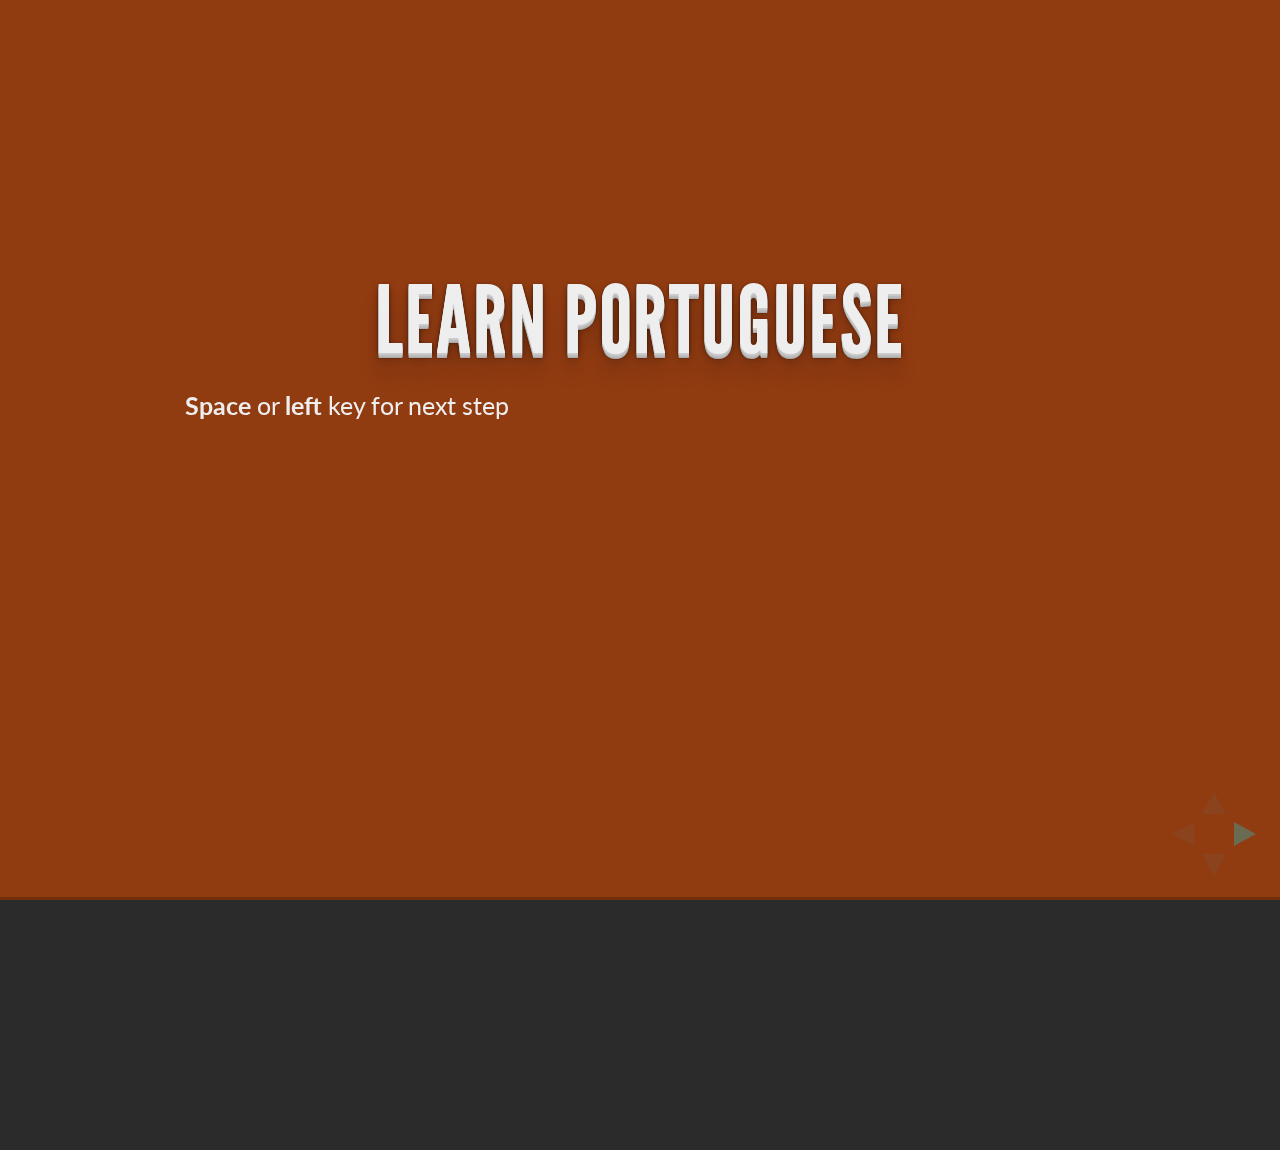
<file: index.html>
<!doctype html>
<html lang="en">

	<head>
		<meta charset="utf-8">

		<title>Learn Portuguese</title>

		<meta name="description" content="Learn Portuguese">
		<meta name="author" content="Gambhiro">

		<meta name="apple-mobile-web-app-capable" content="yes" />
		<meta name="apple-mobile-web-app-status-bar-style" content="black-translucent" />

		<meta name="viewport" content="width=device-width, initial-scale=1.0, maximum-scale=1.0, user-scalable=no">

		<link rel="stylesheet" href="css/reveal.min.css">
		<link rel="stylesheet" href="css/theme/default.css" id="theme">
		<link rel="stylesheet" href="css/app.css">

		<!-- For syntax highlighting -->
		<link rel="stylesheet" href="lib/css/zenburn.css">

		<!-- If the query includes 'print-pdf', include the PDF print sheet -->
		<script>
			if( window.location.search.match( /print-pdf/gi ) ) {
				var link = document.createElement( 'link' );
				link.rel = 'stylesheet';
				link.type = 'text/css';
				link.href = 'css/print/pdf.css';
				document.getElementsByTagName( 'head' )[0].appendChild( link );
			}
		</script>

		<!--[if lt IE 9]>
		<script src="lib/js/html5shiv.js"></script>
		<![endif]-->
	</head>

	<body>

		<div class="reveal">

			<!-- Any section element inside of this container is displayed as a slide -->
			<div class="slides">
        
<section data-background="#913B11">

  <h1 id="learn-portuguese">Learn Portuguese</h1>

  <p><strong>Space</strong> or <strong>left</strong> key for next step</p>

  <ul>
    <li class="fragment">I want a coffee.</li>
    <li class="fragment">Quero um café.</li>
  </ul>

  <p class="fragment">These slides are a work-in-progress. Watch the <a href="https://github.com/profound-labs/learn-portuguese">repo</a> or the <a href="https://github.com/profound-labs/learn-portuguese/commits/gh-pages.atom">commits feed</a> for updates.</p>

</section>
<section>

  <section data-transition="default">

    <p>Press <strong>down</strong> for the cheat sheet.</p>

    <p>Press <strong>ESC</strong> to zoom out and jump between slides.</p>

  </section>
  <section data-transition="default" data-background="#007777">

    <table>
      <thead>
        <tr>
          <th> </th>
          <th> </th>
          <th>need</th>
          <th>want</th>
        </tr>
        <tr>
          <th> </th>
          <th> </th>
          <th>precis<em>ar</em></th>
          <th>quer<em>er</em></th>
        </tr>
        <tr>
          <th> </th>
          <th> </th>
          <th>(regular)</th>
          <th>(irregular)</th>
        </tr>
      </thead>
      <tbody>
        <tr>
          <td>I</td>
          <td>Eu</td>
          <td>precis<em>o</em></td>
          <td>quer<em>o</em></td>
        </tr>
        <tr>
          <td>You</td>
          <td>Tu</td>
          <td>presis<em>as</em></td>
          <td>quer<em>es</em></td>
        </tr>
        <tr>
          <td>He/She</td>
          <td>Ele/Ela</td>
          <td>precis<em>a</em></td>
          <td>quer</td>
        </tr>
        <tr>
          <td>We</td>
          <td>Nós</td>
          <td>precis<em>amos</em></td>
          <td>quer<em>emos</em></td>
        </tr>
        <tr>
          <td>You (pl.)</td>
          <td>Vós</td>
          <td>precis<em>am</em></td>
          <td>quer<em>em</em></td>
        </tr>
        <tr>
          <td>They</td>
          <td>Eles/Elas</td>
          <td>precis<em>am</em></td>
          <td>quer<em>em</em></td>
        </tr>
      </tbody>
    </table>

    <hr />

    <table>
      <tbody>
        <tr>
          <td>a coffee</td>
          <td>um café (m.)</td>
        </tr>
        <tr>
          <td>two coffees</td>
          <td>uns dois cafés (m.pl.)</td>
        </tr>
        <tr>
          <td>a spoon</td>
          <td>um colher (f.pl.)</td>
        </tr>
        <tr>
          <td>two spoons</td>
          <td>umas dois colheres (f.pl.)</td>
        </tr>
      </tbody>
    </table>

    <hr />

    <table>
      <tbody>
        <tr>
          <td>the coffee</td>
          <td>o café (m.)</td>
        </tr>
        <tr>
          <td>the coffees</td>
          <td>os cafés (m.pl.)</td>
        </tr>
        <tr>
          <td>the spoon</td>
          <td>a colher (f.)</td>
        </tr>
        <tr>
          <td>the spoons</td>
          <td>as colheres (f.pl.)</td>
        </tr>
      </tbody>
    </table>

  </section>

</section>
<section data-transition="zoom">

  <div class="sentences">

    <table>
      <tbody>
        <tr>
          <td>He wants a coffee.</td>
          <td>Quer um café.</td>
        </tr>
      </tbody>
    </table>

    <table class="fragment">
      <tbody>
        <tr>
          <td>He doesn’t want a coffee.</td>
          <td>Não quer um café.</td>
        </tr>
      </tbody>
    </table>

    <table class="fragment">
      <tbody>
        <tr>
          <td>Does he want a coffee?</td>
          <td>Quer um café?</td>
        </tr>
      </tbody>
    </table>

    <table class="fragment">
      <tbody>
        <tr>
          <td>Please</td>
          <td>Por favor</td>
        </tr>
        <tr>
          <td>Yes</td>
          <td>Sim</td>
        </tr>
        <tr>
          <td>No</td>
          <td>Não</td>
        </tr>
      </tbody>
    </table>

    <table class="fragment">
      <tbody>
        <tr>
          <td>coffee and ice cream</td>
          <td>café e sorvete</td>
        </tr>
        <tr>
          <td>because</td>
          <td>porque</td>
        </tr>
        <tr>
          <td>but</td>
          <td>mas</td>
        </tr>
        <tr>
          <td>for</td>
          <td>para</td>
        </tr>
      </tbody>
    </table>

    <table class="fragment">
      <tbody>
        <tr>
          <td>one</td>
          <td>um</td>
        </tr>
        <tr>
          <td>two</td>
          <td>dois</td>
        </tr>
        <tr>
          <td>three</td>
          <td>três</td>
        </tr>
      </tbody>
    </table>

  </div>

</section>
<section data-transition="zoom">

  <ul>
    <li>I want two coffes, please.</li>
    <li class="fragment">
      <p>Quero uns dois cafés, por favor.</p>
    </li>
    <li class="fragment">Do you need a spoon?</li>
    <li class="fragment">
      <p>Precisas um colher?</p>
    </li>
    <li class="fragment">Yes, I need a spoon.</li>
    <li class="fragment">
      <p>Sim, preciso um colher.</p>
    </li>
    <li class="fragment">Does she want the coffee?</li>
    <li class="fragment">
      <p>Ela quer o café?</p>
    </li>
    <li class="fragment">She doesn’t want, because she wants a cake and an ice cream.</li>
    <li class="fragment">
      <p>Não quer, porque quer um bolo e um gela.</p>
    </li>
    <li class="fragment">But we need three spoons for the ice cream and for the coffees.</li>
    <li class="fragment">Mas precisamos três colheres para o sorvete e para os cafés.</li>
  </ul>

</section>
<section data-transition="zoom" data-background="#008800">

  <h1 id="great">Great!</h1>

</section>

			</div>

		</div>

		<script src="lib/js/head.min.js"></script>
		<script src="js/reveal.min.js"></script>

		<script>

			// Full list of configuration options available here:
			// https://github.com/hakimel/reveal.js#configuration
			Reveal.initialize({
				controls: true,
				progress: true,
				history: true,
				center: true,

				theme: Reveal.getQueryHash().theme, // available themes are in /css/theme
				transition: Reveal.getQueryHash().transition || 'default', // default/cube/page/concave/zoom/linear/fade/none

				// Parallax scrolling
				// parallaxBackgroundImage: 'https://s3.amazonaws.com/hakim-static/reveal-js/reveal-parallax-1.jpg',
				// parallaxBackgroundSize: '2100px 900px',

				// Optional libraries used to extend on reveal.js
				dependencies: [
					{ src: 'lib/js/classList.js', condition: function() { return !document.body.classList; } },
					{ src: 'plugin/markdown/marked.js', condition: function() { return !!document.querySelector( '[data-markdown]' ); } },
					{ src: 'plugin/markdown/markdown.js', condition: function() { return !!document.querySelector( '[data-markdown]' ); } },
					{ src: 'plugin/highlight/highlight.js', async: true, callback: function() { hljs.initHighlightingOnLoad(); } },
					{ src: 'plugin/zoom-js/zoom.js', async: true, condition: function() { return !!document.body.classList; } },
					{ src: 'plugin/notes/notes.js', async: true, condition: function() { return !!document.body.classList; } }
				]
			});

		</script>

	</body>
</html>
</file>
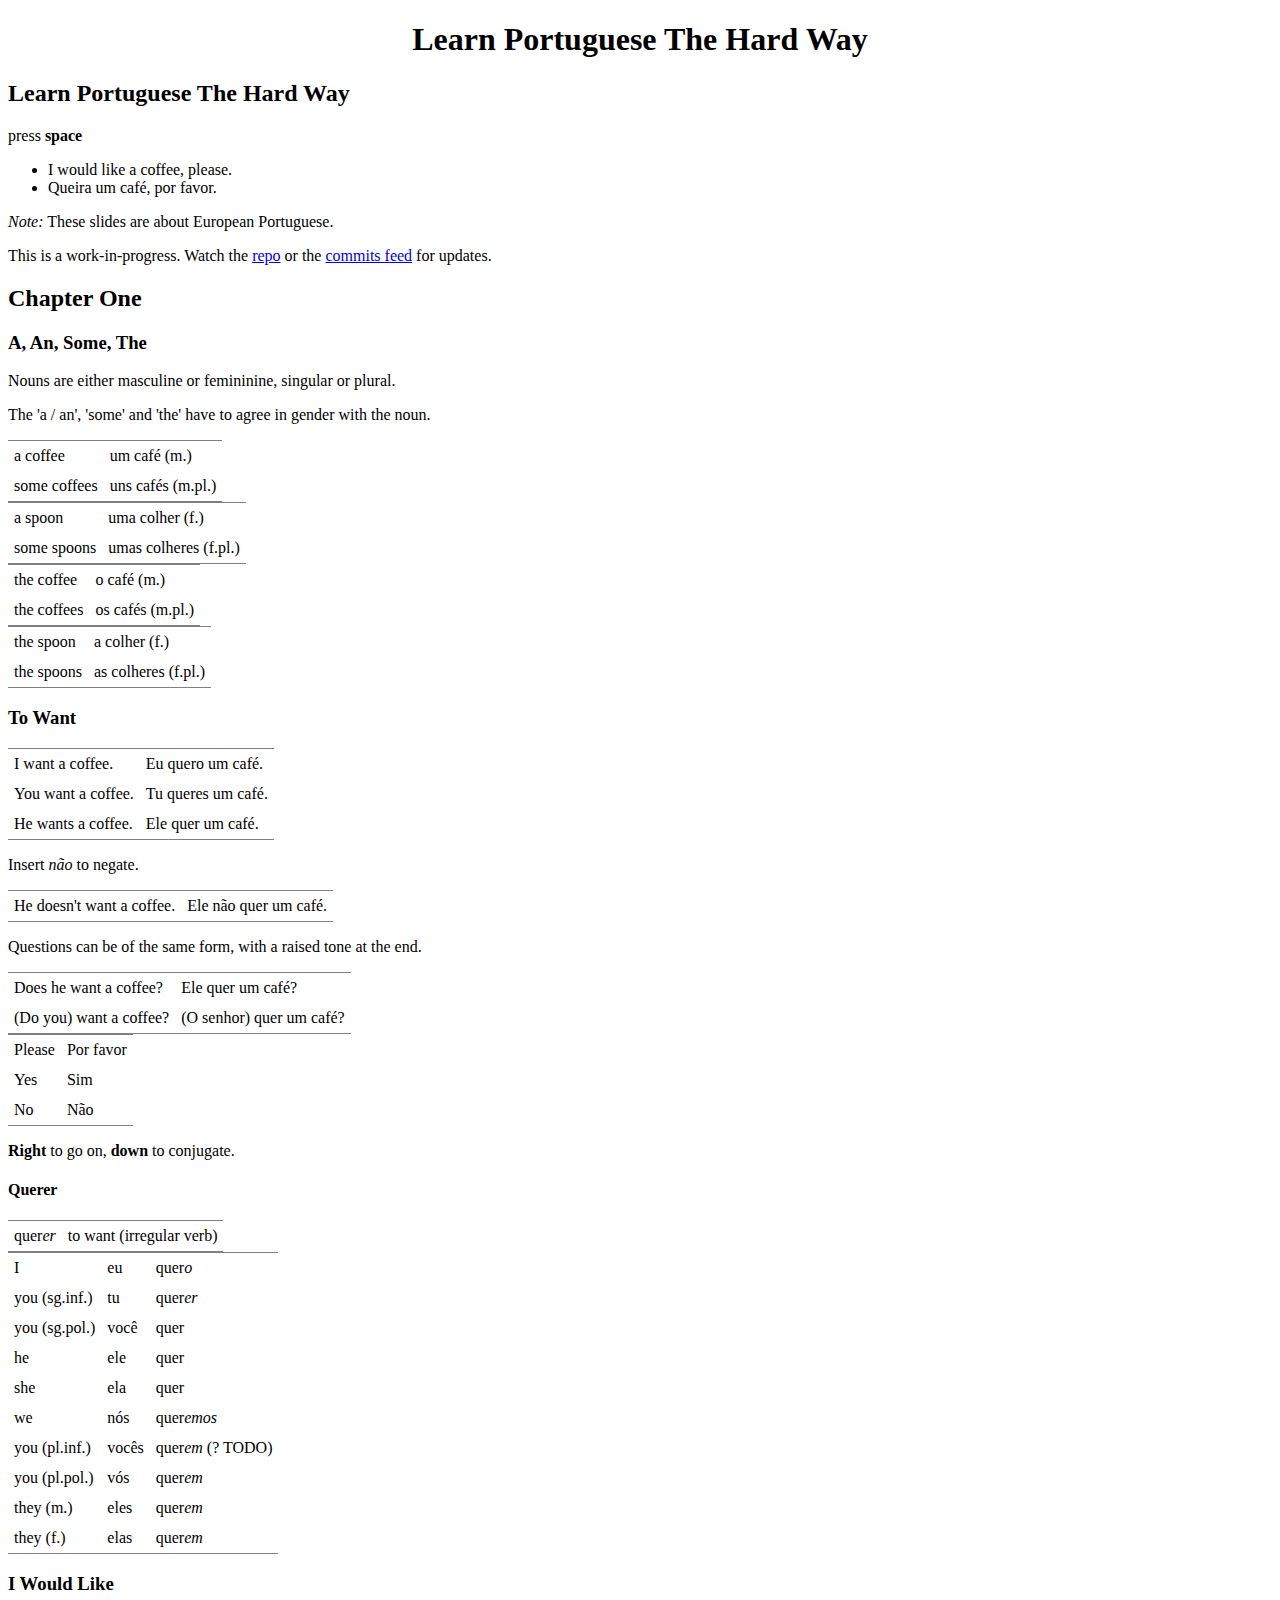
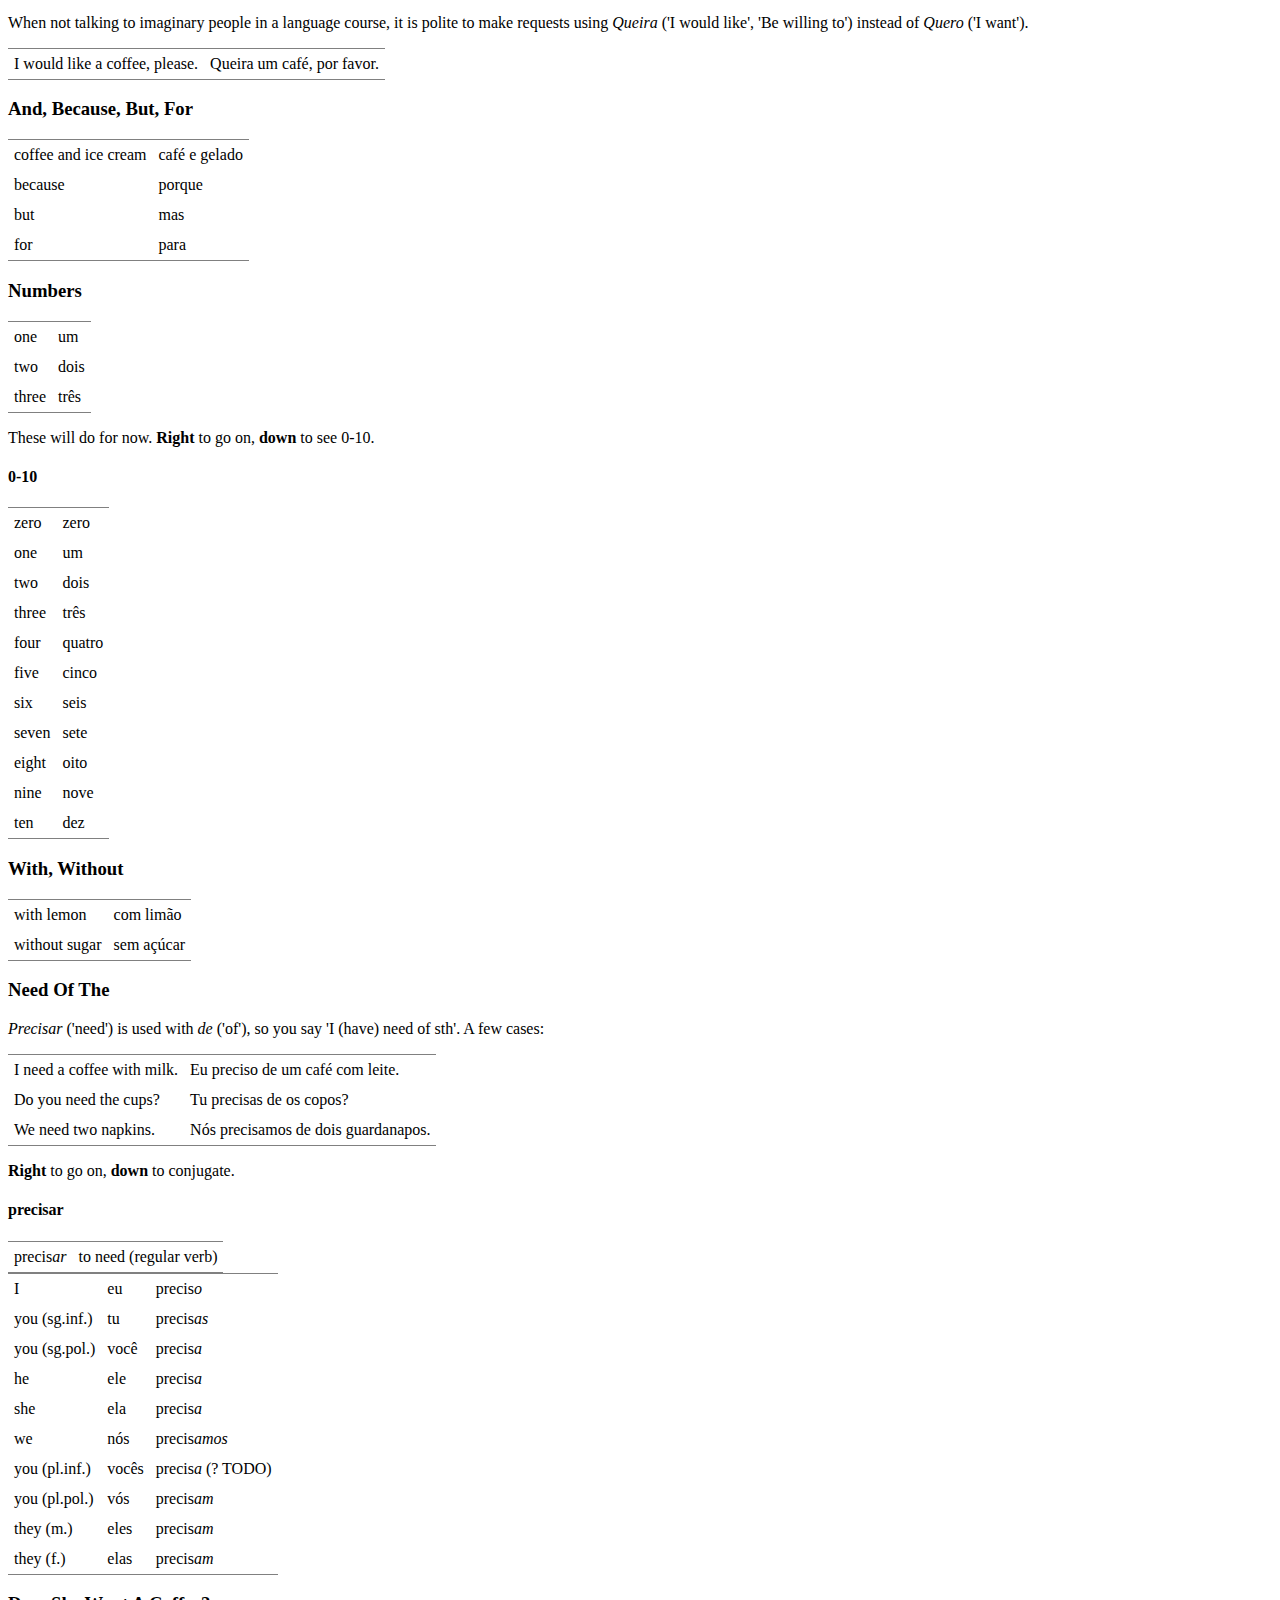
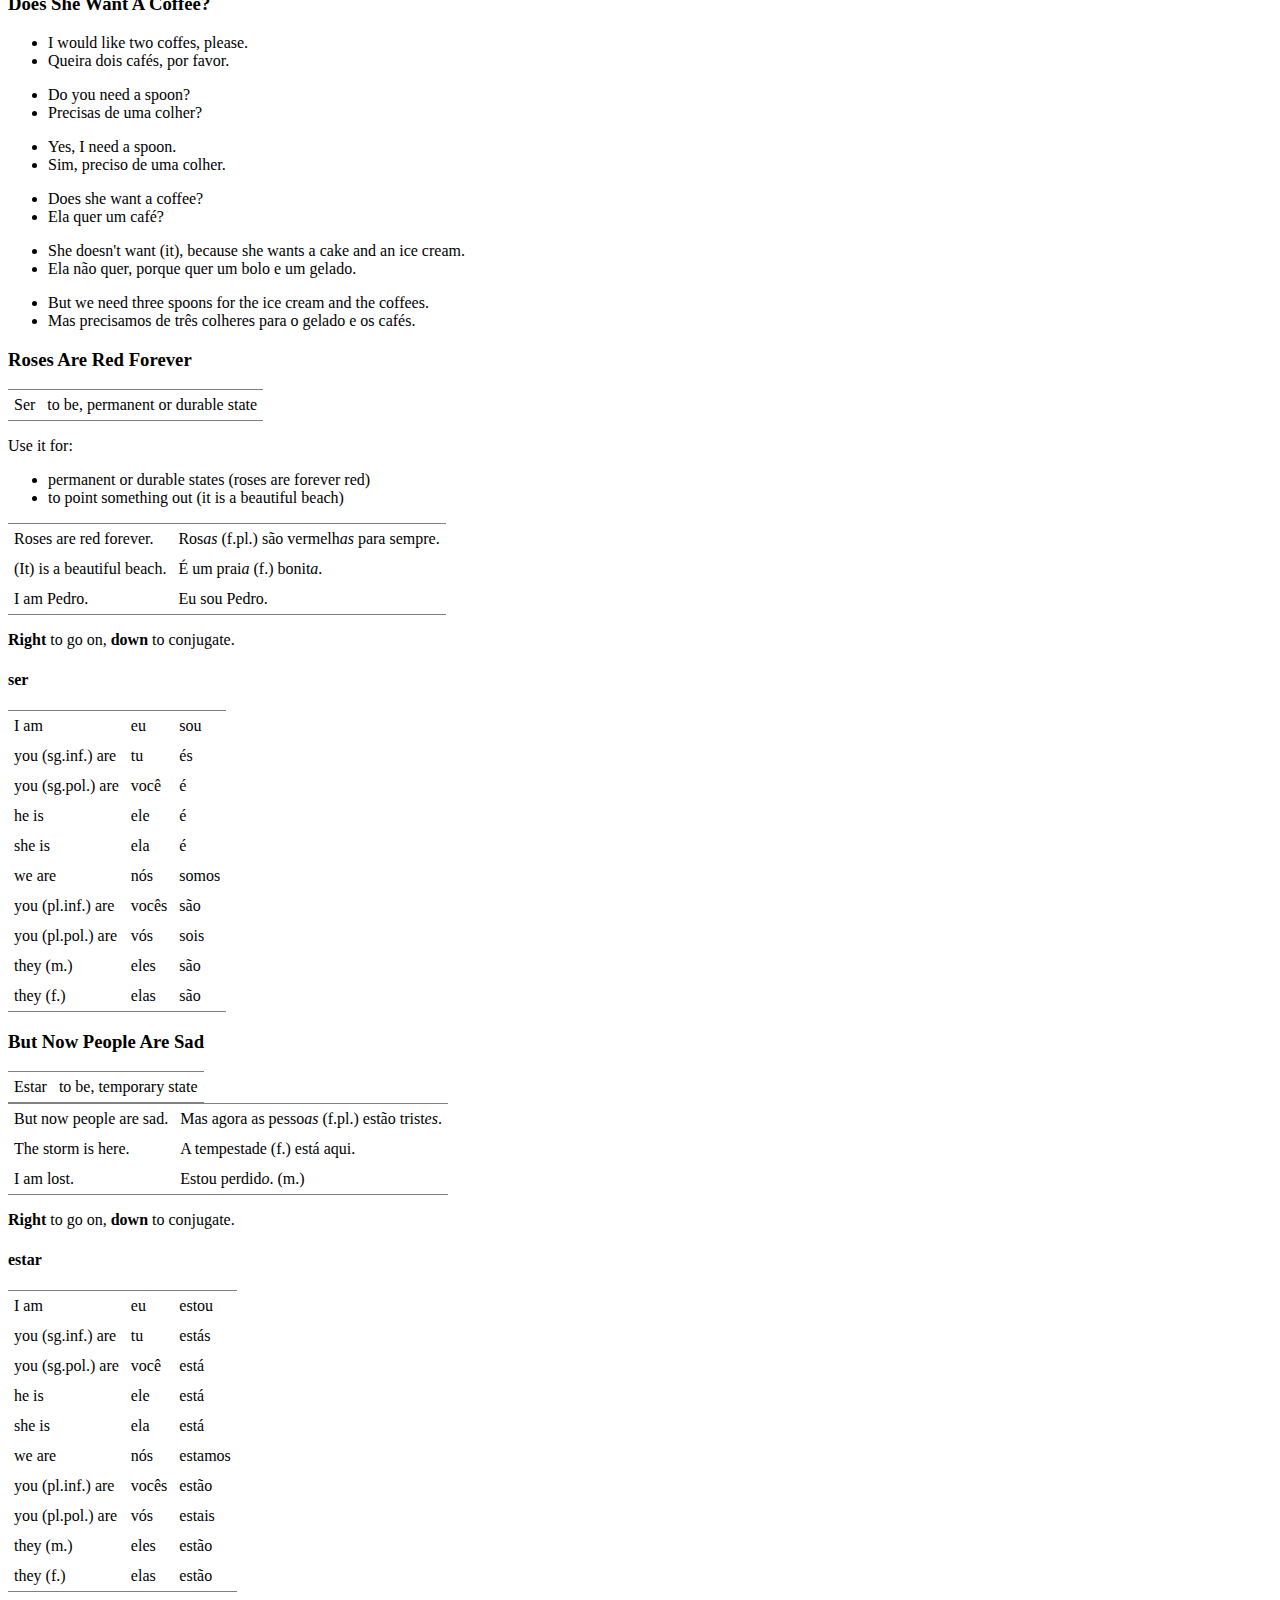
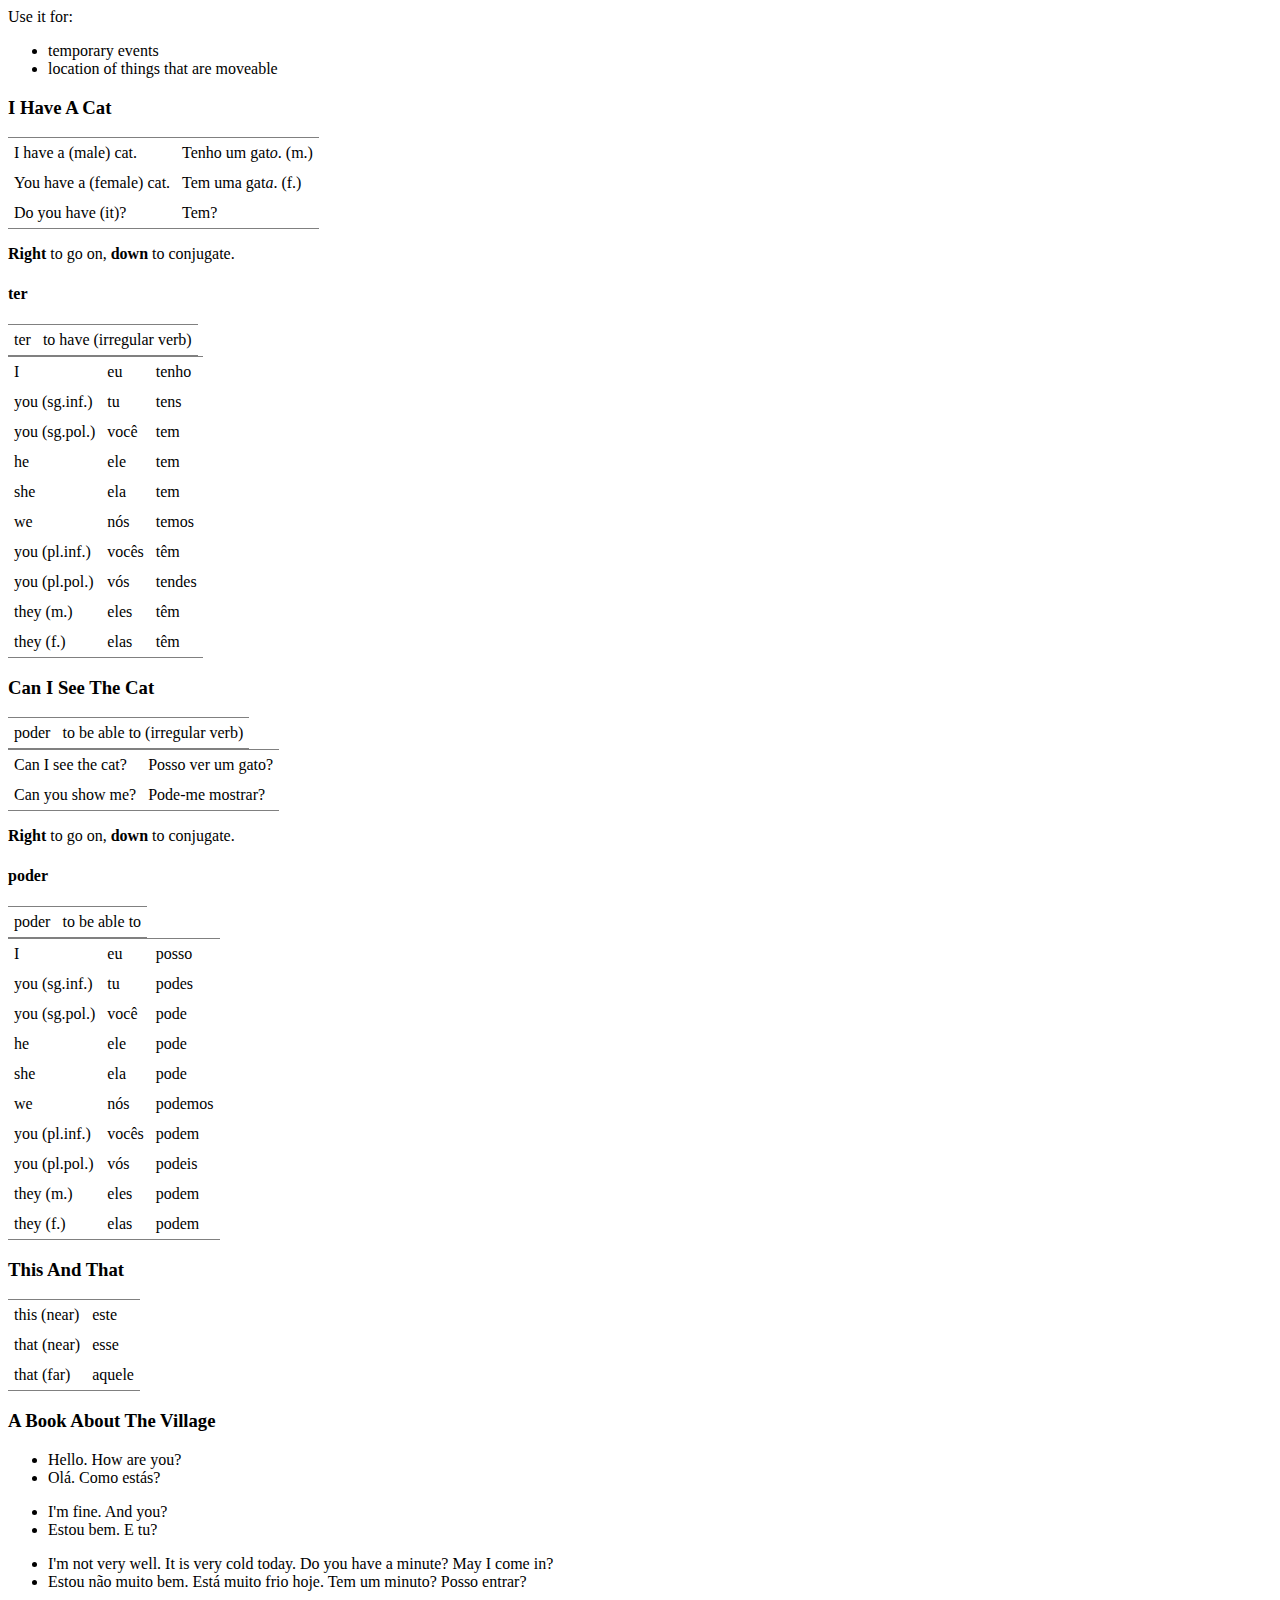
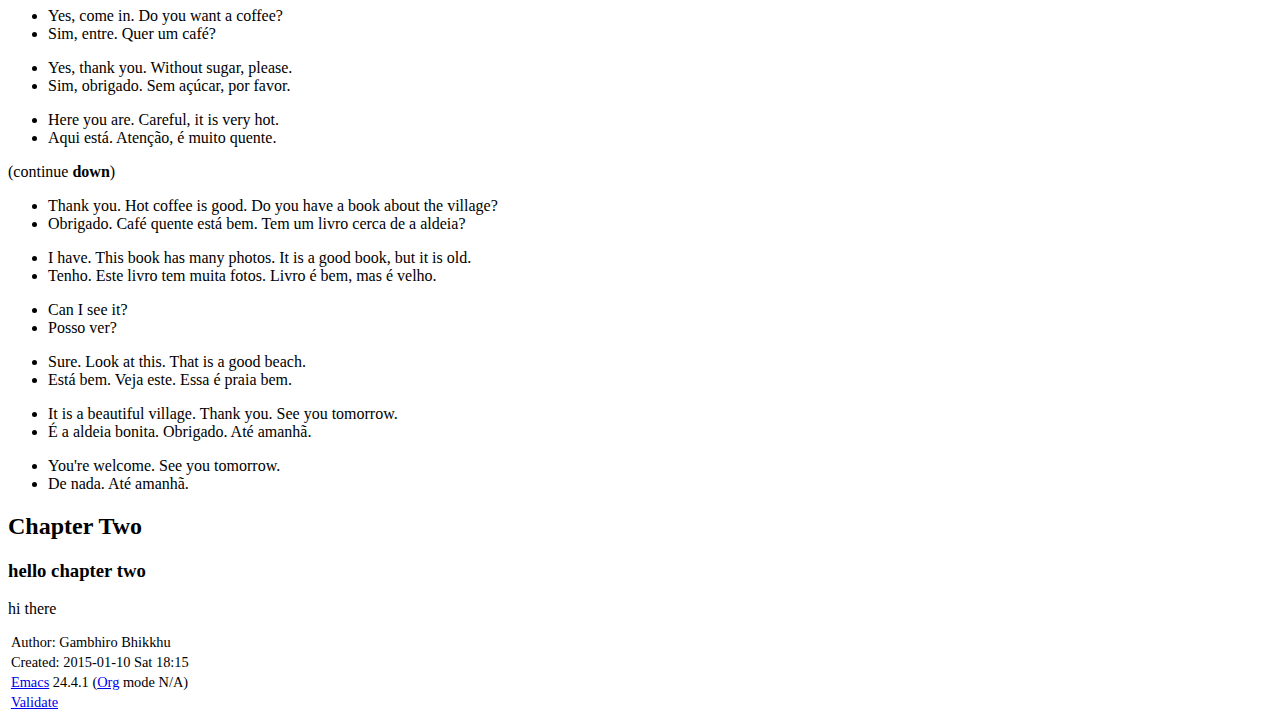
<file: lpthw-ref.html>
<?xml version="1.0" encoding="utf-8"?>
<!DOCTYPE html PUBLIC "-//W3C//DTD XHTML 1.0 Strict//EN"
"http://www.w3.org/TR/xhtml1/DTD/xhtml1-strict.dtd">
<html xmlns="http://www.w3.org/1999/xhtml" lang="en" xml:lang="en">
<head>
<title>Learn Portuguese The Hard Way</title>
<!-- 2015-01-10 Sat 18:15 -->
<meta  http-equiv="Content-Type" content="text/html;charset=utf-8" />
<meta  name="generator" content="Org-mode" />
<meta  name="author" content="Gambhiro Bhikkhu" />
<style type="text/css">
 <!--/*--><![CDATA[/*><!--*/
  .title  { text-align: center; }
  .todo   { font-family: monospace; color: red; }
  .done   { color: green; }
  .tag    { background-color: #eee; font-family: monospace;
            padding: 2px; font-size: 80%; font-weight: normal; }
  .timestamp { color: #bebebe; }
  .timestamp-kwd { color: #5f9ea0; }
  .right  { margin-left: auto; margin-right: 0px;  text-align: right; }
  .left   { margin-left: 0px;  margin-right: auto; text-align: left; }
  .center { margin-left: auto; margin-right: auto; text-align: center; }
  .underline { text-decoration: underline; }
  #postamble p, #preamble p { font-size: 90%; margin: .2em; }
  p.verse { margin-left: 3%; }
  pre {
    border: 1px solid #ccc;
    box-shadow: 3px 3px 3px #eee;
    padding: 8pt;
    font-family: monospace;
    overflow: auto;
    margin: 1.2em;
  }
  pre.src {
    position: relative;
    overflow: visible;
    padding-top: 1.2em;
  }
  pre.src:before {
    display: none;
    position: absolute;
    background-color: white;
    top: -10px;
    right: 10px;
    padding: 3px;
    border: 1px solid black;
  }
  pre.src:hover:before { display: inline;}
  pre.src-sh:before    { content: 'sh'; }
  pre.src-bash:before  { content: 'sh'; }
  pre.src-emacs-lisp:before { content: 'Emacs Lisp'; }
  pre.src-R:before     { content: 'R'; }
  pre.src-perl:before  { content: 'Perl'; }
  pre.src-java:before  { content: 'Java'; }
  pre.src-sql:before   { content: 'SQL'; }

  table { border-collapse:collapse; }
  caption.t-above { caption-side: top; }
  caption.t-bottom { caption-side: bottom; }
  td, th { vertical-align:top;  }
  th.right  { text-align: center;  }
  th.left   { text-align: center;   }
  th.center { text-align: center; }
  td.right  { text-align: right;  }
  td.left   { text-align: left;   }
  td.center { text-align: center; }
  dt { font-weight: bold; }
  .footpara:nth-child(2) { display: inline; }
  .footpara { display: block; }
  .footdef  { margin-bottom: 1em; }
  .figure { padding: 1em; }
  .figure p { text-align: center; }
  .inlinetask {
    padding: 10px;
    border: 2px solid gray;
    margin: 10px;
    background: #ffffcc;
  }
  #org-div-home-and-up
   { text-align: right; font-size: 70%; white-space: nowrap; }
  textarea { overflow-x: auto; }
  .linenr { font-size: smaller }
  .code-highlighted { background-color: #ffff00; }
  .org-info-js_info-navigation { border-style: none; }
  #org-info-js_console-label
    { font-size: 10px; font-weight: bold; white-space: nowrap; }
  .org-info-js_search-highlight
    { background-color: #ffff00; color: #000000; font-weight: bold; }
  /*]]>*/-->
</style>
<script type="text/javascript">
/*
@licstart  The following is the entire license notice for the
JavaScript code in this tag.

Copyright (C) 2012-2013 Free Software Foundation, Inc.

The JavaScript code in this tag is free software: you can
redistribute it and/or modify it under the terms of the GNU
General Public License (GNU GPL) as published by the Free Software
Foundation, either version 3 of the License, or (at your option)
any later version.  The code is distributed WITHOUT ANY WARRANTY;
without even the implied warranty of MERCHANTABILITY or FITNESS
FOR A PARTICULAR PURPOSE.  See the GNU GPL for more details.

As additional permission under GNU GPL version 3 section 7, you
may distribute non-source (e.g., minimized or compacted) forms of
that code without the copy of the GNU GPL normally required by
section 4, provided you include this license notice and a URL
through which recipients can access the Corresponding Source.


@licend  The above is the entire license notice
for the JavaScript code in this tag.
*/
<!--/*--><![CDATA[/*><!--*/
 function CodeHighlightOn(elem, id)
 {
   var target = document.getElementById(id);
   if(null != target) {
     elem.cacheClassElem = elem.className;
     elem.cacheClassTarget = target.className;
     target.className = "code-highlighted";
     elem.className   = "code-highlighted";
   }
 }
 function CodeHighlightOff(elem, id)
 {
   var target = document.getElementById(id);
   if(elem.cacheClassElem)
     elem.className = elem.cacheClassElem;
   if(elem.cacheClassTarget)
     target.className = elem.cacheClassTarget;
 }
/*]]>*///-->
</script>
</head>
<body>
<div id="content">
<h1 class="title">Learn Portuguese The Hard Way</h1>

<div id="outline-container-unnumbered-1" class="outline-2">
<h2 id="unnumbered-1">Learn Portuguese The Hard Way</h2>
<div class="outline-text-2" id="text-unnumbered-1">
<p>
press <b>space</b>
</p>

<ul class="org-ul">
<li>I would like a coffee, please.</li>
<li>Queira um café, por favor.</li>
</ul>

<p>
<i>Note:</i> These slides are about European Portuguese.
</p>

<p>
This is a work-in-progress. Watch the <a href="https://github.com/profound-labs/learn-portuguese-the-hard-way">repo</a> or the <a href="https://github.com/profound-labs/learn-portuguese-the-hard-way/commits/gh-pages.atom">commits feed</a> for updates.
</p>
</div>
</div>
<div id="outline-container-unnumbered-3" class="outline-2">
<h2 id="unnumbered-3">Chapter One</h2>
<div class="outline-text-2" id="text-unnumbered-3">
</div><div id="outline-container-unnumbered-4" class="outline-3">
<h3 id="unnumbered-4">A, An, Some, The</h3>
<div class="outline-text-3" id="text-unnumbered-4">
<p>
Nouns are either masculine or femininine, singular or plural.
</p>

<p>
The 'a / an', 'some' and 'the' have to agree in gender with the noun.
</p>

<table border="2" cellspacing="0" cellpadding="6" rules="groups" frame="hsides">


<colgroup>
<col  class="left" />

<col  class="left" />
</colgroup>
<tbody>
<tr>
<td class="left">a coffee</td>
<td class="left">um café (m.)</td>
</tr>

<tr>
<td class="left">some coffees</td>
<td class="left">uns cafés (m.pl.)</td>
</tr>
</tbody>
</table>

<table border="2" cellspacing="0" cellpadding="6" rules="groups" frame="hsides">


<colgroup>
<col  class="left" />

<col  class="left" />
</colgroup>
<tbody>
<tr>
<td class="left">a spoon</td>
<td class="left">uma colher (f.)</td>
</tr>

<tr>
<td class="left">some spoons</td>
<td class="left">umas colheres (f.pl.)</td>
</tr>
</tbody>
</table>

<table border="2" cellspacing="0" cellpadding="6" rules="groups" frame="hsides">


<colgroup>
<col  class="left" />

<col  class="left" />
</colgroup>
<tbody>
<tr>
<td class="left">the coffee</td>
<td class="left">o café (m.)</td>
</tr>

<tr>
<td class="left">the coffees</td>
<td class="left">os cafés (m.pl.)</td>
</tr>
</tbody>
</table>

<table border="2" cellspacing="0" cellpadding="6" rules="groups" frame="hsides">


<colgroup>
<col  class="left" />

<col  class="left" />
</colgroup>
<tbody>
<tr>
<td class="left">the spoon</td>
<td class="left">a colher (f.)</td>
</tr>

<tr>
<td class="left">the spoons</td>
<td class="left">as colheres (f.pl.)</td>
</tr>
</tbody>
</table>
</div>
</div>

<div id="outline-container-unnumbered-5" class="outline-3">
<h3 id="unnumbered-5">To Want</h3>
<div class="outline-text-3" id="text-unnumbered-5">
<table border="2" cellspacing="0" cellpadding="6" rules="groups" frame="hsides">


<colgroup>
<col  class="left" />

<col  class="left" />
</colgroup>
<tbody>
<tr>
<td class="left">I want a coffee.</td>
<td class="left">Eu quero um café.</td>
</tr>

<tr>
<td class="left">You want a coffee.</td>
<td class="left">Tu queres um café.</td>
</tr>

<tr>
<td class="left">He wants a coffee.</td>
<td class="left">Ele quer um café.</td>
</tr>
</tbody>
</table>

<p>
Insert <i>não</i> to negate.
</p>

<table border="2" cellspacing="0" cellpadding="6" rules="groups" frame="hsides">


<colgroup>
<col  class="left" />

<col  class="left" />
</colgroup>
<tbody>
<tr>
<td class="left">He doesn't want a coffee.</td>
<td class="left">Ele não quer um café.</td>
</tr>
</tbody>
</table>

<p>
Questions can be of the same form, with a raised tone at the end.
</p>

<table border="2" cellspacing="0" cellpadding="6" rules="groups" frame="hsides">


<colgroup>
<col  class="left" />

<col  class="left" />
</colgroup>
<tbody>
<tr>
<td class="left">Does he want a coffee?</td>
<td class="left">Ele quer um café?</td>
</tr>

<tr>
<td class="left">(Do you) want a coffee?</td>
<td class="left">(O senhor) quer um café?</td>
</tr>
</tbody>
</table>

<table border="2" cellspacing="0" cellpadding="6" rules="groups" frame="hsides">


<colgroup>
<col  class="left" />

<col  class="left" />
</colgroup>
<tbody>
<tr>
<td class="left">Please</td>
<td class="left">Por favor</td>
</tr>

<tr>
<td class="left">Yes</td>
<td class="left">Sim</td>
</tr>

<tr>
<td class="left">No</td>
<td class="left">Não</td>
</tr>
</tbody>
</table>

<p>
<b>Right</b> to go on, <b>down</b> to conjugate.
</p>
</div>

<div id="outline-container-unnumbered-6" class="outline-4">
<h4 id="unnumbered-6">Querer</h4>
<div class="outline-text-4" id="text-unnumbered-6">
<table border="2" cellspacing="0" cellpadding="6" rules="groups" frame="hsides">


<colgroup>
<col  class="left" />

<col  class="left" />
</colgroup>
<tbody>
<tr>
<td class="left">quer<i>er</i></td>
<td class="left">to want (irregular verb)</td>
</tr>
</tbody>
</table>

<table border="2" cellspacing="0" cellpadding="6" rules="groups" frame="hsides">


<colgroup>
<col  class="left" />

<col  class="left" />

<col  class="left" />
</colgroup>
<tbody>
<tr>
<td class="left">I</td>
<td class="left">eu</td>
<td class="left">quer<i>o</i></td>
</tr>

<tr>
<td class="left">you (sg.inf.)</td>
<td class="left">tu</td>
<td class="left">quer<i>er</i></td>
</tr>

<tr>
<td class="left">you (sg.pol.)</td>
<td class="left">você</td>
<td class="left">quer</td>
</tr>

<tr>
<td class="left">he</td>
<td class="left">ele</td>
<td class="left">quer</td>
</tr>

<tr>
<td class="left">she</td>
<td class="left">ela</td>
<td class="left">quer</td>
</tr>

<tr>
<td class="left">we</td>
<td class="left">nós</td>
<td class="left">quer<i>emos</i></td>
</tr>

<tr>
<td class="left">you (pl.inf.)</td>
<td class="left">vocês</td>
<td class="left">quer<i>em</i> (? TODO)</td>
</tr>

<tr>
<td class="left">you (pl.pol.)</td>
<td class="left">vós</td>
<td class="left">quer<i>em</i></td>
</tr>

<tr>
<td class="left">they (m.)</td>
<td class="left">eles</td>
<td class="left">quer<i>em</i></td>
</tr>

<tr>
<td class="left">they (f.)</td>
<td class="left">elas</td>
<td class="left">quer<i>em</i></td>
</tr>
</tbody>
</table>
</div>
</div>
</div>

<div id="outline-container-unnumbered-7" class="outline-3">
<h3 id="unnumbered-7">I Would Like</h3>
<div class="outline-text-3" id="text-unnumbered-7">
<p>
When not talking to imaginary people in a language course, it is
polite to make requests using <i>Queira</i> ('I would like', 'Be willing
to') instead of <i>Quero</i> ('I want').
</p>

<table border="2" cellspacing="0" cellpadding="6" rules="groups" frame="hsides">


<colgroup>
<col  class="left" />

<col  class="left" />
</colgroup>
<tbody>
<tr>
<td class="left">I would like a coffee, please.</td>
<td class="left">Queira um café, por favor.</td>
</tr>
</tbody>
</table>
</div>
</div>

<div id="outline-container-unnumbered-8" class="outline-3">
<h3 id="unnumbered-8">And, Because, But, For</h3>
<div class="outline-text-3" id="text-unnumbered-8">
<table border="2" cellspacing="0" cellpadding="6" rules="groups" frame="hsides">


<colgroup>
<col  class="left" />

<col  class="left" />
</colgroup>
<tbody>
<tr>
<td class="left">coffee and ice cream</td>
<td class="left">café e gelado</td>
</tr>

<tr>
<td class="left">because</td>
<td class="left">porque</td>
</tr>

<tr>
<td class="left">but</td>
<td class="left">mas</td>
</tr>

<tr>
<td class="left">for</td>
<td class="left">para</td>
</tr>
</tbody>
</table>
</div>
</div>

<div id="outline-container-unnumbered-9" class="outline-3">
<h3 id="unnumbered-9">Numbers</h3>
<div class="outline-text-3" id="text-unnumbered-9">
<table border="2" cellspacing="0" cellpadding="6" rules="groups" frame="hsides">


<colgroup>
<col  class="left" />

<col  class="left" />
</colgroup>
<tbody>
<tr>
<td class="left">one</td>
<td class="left">um</td>
</tr>

<tr>
<td class="left">two</td>
<td class="left">dois</td>
</tr>

<tr>
<td class="left">three</td>
<td class="left">três</td>
</tr>
</tbody>
</table>

<p>
These will do for now. <b>Right</b> to go on, <b>down</b> to see 0-10.
</p>
</div>

<div id="outline-container-unnumbered-10" class="outline-4">
<h4 id="unnumbered-10">0-10</h4>
<div class="outline-text-4" id="text-unnumbered-10">
<table border="2" cellspacing="0" cellpadding="6" rules="groups" frame="hsides">


<colgroup>
<col  class="left" />

<col  class="left" />
</colgroup>
<tbody>
<tr>
<td class="left">zero</td>
<td class="left">zero</td>
</tr>

<tr>
<td class="left">one</td>
<td class="left">um</td>
</tr>

<tr>
<td class="left">two</td>
<td class="left">dois</td>
</tr>

<tr>
<td class="left">three</td>
<td class="left">três</td>
</tr>

<tr>
<td class="left">four</td>
<td class="left">quatro</td>
</tr>

<tr>
<td class="left">five</td>
<td class="left">cinco</td>
</tr>

<tr>
<td class="left">six</td>
<td class="left">seis</td>
</tr>

<tr>
<td class="left">seven</td>
<td class="left">sete</td>
</tr>

<tr>
<td class="left">eight</td>
<td class="left">oito</td>
</tr>

<tr>
<td class="left">nine</td>
<td class="left">nove</td>
</tr>

<tr>
<td class="left">ten</td>
<td class="left">dez</td>
</tr>
</tbody>
</table>
</div>
</div>
</div>

<div id="outline-container-unnumbered-11" class="outline-3">
<h3 id="unnumbered-11">With, Without</h3>
<div class="outline-text-3" id="text-unnumbered-11">
<table border="2" cellspacing="0" cellpadding="6" rules="groups" frame="hsides">


<colgroup>
<col  class="left" />

<col  class="left" />
</colgroup>
<tbody>
<tr>
<td class="left">with lemon</td>
<td class="left">com limão</td>
</tr>

<tr>
<td class="left">without sugar</td>
<td class="left">sem açúcar</td>
</tr>
</tbody>
</table>
</div>
</div>

<div id="outline-container-unnumbered-12" class="outline-3">
<h3 id="unnumbered-12">Need Of The</h3>
<div class="outline-text-3" id="text-unnumbered-12">
<p>
<i>Precisar</i> ('need') is used with <i>de</i> ('of'), so you say 'I (have)
need of sth'. A few cases:
</p>

<table border="2" cellspacing="0" cellpadding="6" rules="groups" frame="hsides">


<colgroup>
<col  class="left" />

<col  class="left" />
</colgroup>
<tbody>
<tr>
<td class="left">I need a coffee with milk.</td>
<td class="left">Eu preciso de um café com leite.</td>
</tr>

<tr>
<td class="left">Do you need the cups?</td>
<td class="left">Tu precisas de os copos?</td>
</tr>

<tr>
<td class="left">We need two napkins.</td>
<td class="left">Nós precisamos de dois guardanapos.</td>
</tr>
</tbody>
</table>

<p>
<b>Right</b> to go on, <b>down</b> to conjugate.
</p>
</div>

<div id="outline-container-unnumbered-13" class="outline-4">
<h4 id="unnumbered-13">precisar</h4>
<div class="outline-text-4" id="text-unnumbered-13">
<table border="2" cellspacing="0" cellpadding="6" rules="groups" frame="hsides">


<colgroup>
<col  class="left" />

<col  class="left" />
</colgroup>
<tbody>
<tr>
<td class="left">precis<i>ar</i></td>
<td class="left">to need (regular verb)</td>
</tr>
</tbody>
</table>

<table border="2" cellspacing="0" cellpadding="6" rules="groups" frame="hsides">


<colgroup>
<col  class="left" />

<col  class="left" />

<col  class="left" />
</colgroup>
<tbody>
<tr>
<td class="left">I</td>
<td class="left">eu</td>
<td class="left">precis<i>o</i></td>
</tr>

<tr>
<td class="left">you (sg.inf.)</td>
<td class="left">tu</td>
<td class="left">precis<i>as</i></td>
</tr>

<tr>
<td class="left">you (sg.pol.)</td>
<td class="left">você</td>
<td class="left">precis<i>a</i></td>
</tr>

<tr>
<td class="left">he</td>
<td class="left">ele</td>
<td class="left">precis<i>a</i></td>
</tr>

<tr>
<td class="left">she</td>
<td class="left">ela</td>
<td class="left">precis<i>a</i></td>
</tr>

<tr>
<td class="left">we</td>
<td class="left">nós</td>
<td class="left">precis<i>amos</i></td>
</tr>

<tr>
<td class="left">you (pl.inf.)</td>
<td class="left">vocês</td>
<td class="left">precis<i>a</i> (? TODO)</td>
</tr>

<tr>
<td class="left">you (pl.pol.)</td>
<td class="left">vós</td>
<td class="left">precis<i>am</i></td>
</tr>

<tr>
<td class="left">they (m.)</td>
<td class="left">eles</td>
<td class="left">precis<i>am</i></td>
</tr>

<tr>
<td class="left">they (f.)</td>
<td class="left">elas</td>
<td class="left">precis<i>am</i></td>
</tr>
</tbody>
</table>
</div>
</div>
</div>

<div id="outline-container-unnumbered-14" class="outline-3">
<h3 id="unnumbered-14">Does She Want A Coffee?</h3>
<div class="outline-text-3" id="text-unnumbered-14">
<ul class="org-ul">
<li>I would like two coffes, please.</li>
<li>Queira dois cafés, por favor.</li>
</ul>

<ul class="org-ul">
<li>Do you need a spoon?</li>
<li>Precisas de uma colher?</li>
</ul>

<ul class="org-ul">
<li>Yes, I need a spoon.</li>
<li>Sim, preciso de uma colher.</li>
</ul>

<ul class="org-ul">
<li>Does she want a coffee?</li>
<li>Ela quer um café?</li>
</ul>

<ul class="org-ul">
<li>She doesn't want (it), because she wants a cake and an ice cream.</li>
<li>Ela não quer, porque quer um bolo e um gelado.</li>
</ul>

<ul class="org-ul">
<li>But we need three spoons for the ice cream and the coffees.</li>
<li>Mas precisamos de três colheres para o gelado e os cafés.</li>
</ul>
</div>
</div>

<div id="outline-container-unnumbered-15" class="outline-3">
<h3 id="unnumbered-15">Roses Are Red Forever</h3>
<div class="outline-text-3" id="text-unnumbered-15">
<table border="2" cellspacing="0" cellpadding="6" rules="groups" frame="hsides">


<colgroup>
<col  class="left" />

<col  class="left" />
</colgroup>
<tbody>
<tr>
<td class="left">Ser</td>
<td class="left">to be, permanent or durable state</td>
</tr>
</tbody>
</table>

<p>
Use it for:
</p>

<ul class="org-ul">
<li>permanent or durable states (roses are forever red)</li>
<li>to point something out (it is a beautiful beach)</li>
</ul>

<table border="2" cellspacing="0" cellpadding="6" rules="groups" frame="hsides">


<colgroup>
<col  class="left" />

<col  class="left" />
</colgroup>
<tbody>
<tr>
<td class="left">Roses are red forever.</td>
<td class="left">Ros<i>as</i> (f.pl.) são vermelh<i>as</i> para sempre.</td>
</tr>

<tr>
<td class="left">(It) is a beautiful beach.</td>
<td class="left">É um prai<i>a</i> (f.) bonit<i>a</i>.</td>
</tr>

<tr>
<td class="left">I am Pedro.</td>
<td class="left">Eu sou Pedro.</td>
</tr>
</tbody>
</table>

<p>
<b>Right</b> to go on, <b>down</b> to conjugate.
</p>
</div>

<div id="outline-container-unnumbered-16" class="outline-4">
<h4 id="unnumbered-16">ser</h4>
<div class="outline-text-4" id="text-unnumbered-16">
<table border="2" cellspacing="0" cellpadding="6" rules="groups" frame="hsides">


<colgroup>
<col  class="left" />

<col  class="left" />

<col  class="left" />
</colgroup>
<tbody>
<tr>
<td class="left">I am</td>
<td class="left">eu</td>
<td class="left">sou</td>
</tr>

<tr>
<td class="left">you (sg.inf.) are</td>
<td class="left">tu</td>
<td class="left">és</td>
</tr>

<tr>
<td class="left">you (sg.pol.) are</td>
<td class="left">você</td>
<td class="left">é</td>
</tr>

<tr>
<td class="left">he is</td>
<td class="left">ele</td>
<td class="left">é</td>
</tr>

<tr>
<td class="left">she is</td>
<td class="left">ela</td>
<td class="left">é</td>
</tr>

<tr>
<td class="left">we are</td>
<td class="left">nós</td>
<td class="left">somos</td>
</tr>

<tr>
<td class="left">you (pl.inf.) are</td>
<td class="left">vocês</td>
<td class="left">são</td>
</tr>

<tr>
<td class="left">you (pl.pol.) are</td>
<td class="left">vós</td>
<td class="left">sois</td>
</tr>

<tr>
<td class="left">they (m.)</td>
<td class="left">eles</td>
<td class="left">são</td>
</tr>

<tr>
<td class="left">they (f.)</td>
<td class="left">elas</td>
<td class="left">são</td>
</tr>
</tbody>
</table>
</div>
</div>
</div>

<div id="outline-container-unnumbered-17" class="outline-3">
<h3 id="unnumbered-17">But Now People Are Sad</h3>
<div class="outline-text-3" id="text-unnumbered-17">
<table border="2" cellspacing="0" cellpadding="6" rules="groups" frame="hsides">


<colgroup>
<col  class="left" />

<col  class="left" />
</colgroup>
<tbody>
<tr>
<td class="left">Estar</td>
<td class="left">to be, temporary state</td>
</tr>
</tbody>
</table>

<table border="2" cellspacing="0" cellpadding="6" rules="groups" frame="hsides">


<colgroup>
<col  class="left" />

<col  class="left" />
</colgroup>
<tbody>
<tr>
<td class="left">But now people are sad.</td>
<td class="left">Mas agora as pesso<i>as</i> (f.pl.) estão trist<i>es</i>.</td>
</tr>

<tr>
<td class="left">The storm is here.</td>
<td class="left">A tempestade (f.) está aqui.</td>
</tr>

<tr>
<td class="left">I am lost.</td>
<td class="left">Estou perdid<i>o</i>. (m.)</td>
</tr>
</tbody>
</table>

<p>
<b>Right</b> to go on, <b>down</b> to conjugate.
</p>
</div>

<div id="outline-container-unnumbered-18" class="outline-4">
<h4 id="unnumbered-18">estar</h4>
<div class="outline-text-4" id="text-unnumbered-18">
<table border="2" cellspacing="0" cellpadding="6" rules="groups" frame="hsides">


<colgroup>
<col  class="left" />

<col  class="left" />

<col  class="left" />
</colgroup>
<tbody>
<tr>
<td class="left">I am</td>
<td class="left">eu</td>
<td class="left">estou</td>
</tr>

<tr>
<td class="left">you (sg.inf.) are</td>
<td class="left">tu</td>
<td class="left">estás</td>
</tr>

<tr>
<td class="left">you (sg.pol.) are</td>
<td class="left">você</td>
<td class="left">está</td>
</tr>

<tr>
<td class="left">he is</td>
<td class="left">ele</td>
<td class="left">está</td>
</tr>

<tr>
<td class="left">she is</td>
<td class="left">ela</td>
<td class="left">está</td>
</tr>

<tr>
<td class="left">we are</td>
<td class="left">nós</td>
<td class="left">estamos</td>
</tr>

<tr>
<td class="left">you (pl.inf.) are</td>
<td class="left">vocês</td>
<td class="left">estão</td>
</tr>

<tr>
<td class="left">you (pl.pol.) are</td>
<td class="left">vós</td>
<td class="left">estais</td>
</tr>

<tr>
<td class="left">they (m.)</td>
<td class="left">eles</td>
<td class="left">estão</td>
</tr>

<tr>
<td class="left">they (f.)</td>
<td class="left">elas</td>
<td class="left">estão</td>
</tr>
</tbody>
</table>

<p>
Use it for:
</p>

<ul class="org-ul">
<li>temporary events</li>
<li>location of things that are moveable</li>
</ul>
</div>
</div>
</div>

<div id="outline-container-unnumbered-19" class="outline-3">
<h3 id="unnumbered-19">I Have A Cat</h3>
<div class="outline-text-3" id="text-unnumbered-19">
<table border="2" cellspacing="0" cellpadding="6" rules="groups" frame="hsides">


<colgroup>
<col  class="left" />

<col  class="left" />
</colgroup>
<tbody>
<tr>
<td class="left">I have a (male) cat.</td>
<td class="left">Tenho um gat<i>o</i>. (m.)</td>
</tr>

<tr>
<td class="left">You have a (female) cat.</td>
<td class="left">Tem uma gat<i>a</i>. (f.)</td>
</tr>

<tr>
<td class="left">Do you have (it)?</td>
<td class="left">Tem?</td>
</tr>
</tbody>
</table>

<p>
<b>Right</b> to go on, <b>down</b> to conjugate.
</p>
</div>

<div id="outline-container-unnumbered-20" class="outline-4">
<h4 id="unnumbered-20">ter</h4>
<div class="outline-text-4" id="text-unnumbered-20">
<table border="2" cellspacing="0" cellpadding="6" rules="groups" frame="hsides">


<colgroup>
<col  class="left" />

<col  class="left" />
</colgroup>
<tbody>
<tr>
<td class="left">ter</td>
<td class="left">to have (irregular verb)</td>
</tr>
</tbody>
</table>

<table border="2" cellspacing="0" cellpadding="6" rules="groups" frame="hsides">


<colgroup>
<col  class="left" />

<col  class="left" />

<col  class="left" />
</colgroup>
<tbody>
<tr>
<td class="left">I</td>
<td class="left">eu</td>
<td class="left">tenho</td>
</tr>

<tr>
<td class="left">you (sg.inf.)</td>
<td class="left">tu</td>
<td class="left">tens</td>
</tr>

<tr>
<td class="left">you (sg.pol.)</td>
<td class="left">você</td>
<td class="left">tem</td>
</tr>

<tr>
<td class="left">he</td>
<td class="left">ele</td>
<td class="left">tem</td>
</tr>

<tr>
<td class="left">she</td>
<td class="left">ela</td>
<td class="left">tem</td>
</tr>

<tr>
<td class="left">we</td>
<td class="left">nós</td>
<td class="left">temos</td>
</tr>

<tr>
<td class="left">you (pl.inf.)</td>
<td class="left">vocês</td>
<td class="left">têm</td>
</tr>

<tr>
<td class="left">you (pl.pol.)</td>
<td class="left">vós</td>
<td class="left">tendes</td>
</tr>

<tr>
<td class="left">they (m.)</td>
<td class="left">eles</td>
<td class="left">têm</td>
</tr>

<tr>
<td class="left">they (f.)</td>
<td class="left">elas</td>
<td class="left">têm</td>
</tr>
</tbody>
</table>
</div>
</div>
</div>

<div id="outline-container-unnumbered-21" class="outline-3">
<h3 id="unnumbered-21">Can I See The Cat</h3>
<div class="outline-text-3" id="text-unnumbered-21">
<table border="2" cellspacing="0" cellpadding="6" rules="groups" frame="hsides">


<colgroup>
<col  class="left" />

<col  class="left" />
</colgroup>
<tbody>
<tr>
<td class="left">poder</td>
<td class="left">to be able to (irregular verb)</td>
</tr>
</tbody>
</table>

<table border="2" cellspacing="0" cellpadding="6" rules="groups" frame="hsides">


<colgroup>
<col  class="left" />

<col  class="left" />
</colgroup>
<tbody>
<tr>
<td class="left">Can I see the cat?</td>
<td class="left">Posso ver um gato?</td>
</tr>

<tr>
<td class="left">Can you show me?</td>
<td class="left">Pode-me mostrar?</td>
</tr>
</tbody>
</table>

<p>
<b>Right</b> to go on, <b>down</b> to conjugate.
</p>
</div>

<div id="outline-container-unnumbered-22" class="outline-4">
<h4 id="unnumbered-22">poder</h4>
<div class="outline-text-4" id="text-unnumbered-22">
<table border="2" cellspacing="0" cellpadding="6" rules="groups" frame="hsides">


<colgroup>
<col  class="left" />

<col  class="left" />
</colgroup>
<tbody>
<tr>
<td class="left">poder</td>
<td class="left">to be able to</td>
</tr>
</tbody>
</table>

<table border="2" cellspacing="0" cellpadding="6" rules="groups" frame="hsides">


<colgroup>
<col  class="left" />

<col  class="left" />

<col  class="left" />
</colgroup>
<tbody>
<tr>
<td class="left">I</td>
<td class="left">eu</td>
<td class="left">posso</td>
</tr>

<tr>
<td class="left">you (sg.inf.)</td>
<td class="left">tu</td>
<td class="left">podes</td>
</tr>

<tr>
<td class="left">you (sg.pol.)</td>
<td class="left">você</td>
<td class="left">pode</td>
</tr>

<tr>
<td class="left">he</td>
<td class="left">ele</td>
<td class="left">pode</td>
</tr>

<tr>
<td class="left">she</td>
<td class="left">ela</td>
<td class="left">pode</td>
</tr>

<tr>
<td class="left">we</td>
<td class="left">nós</td>
<td class="left">podemos</td>
</tr>

<tr>
<td class="left">you (pl.inf.)</td>
<td class="left">vocês</td>
<td class="left">podem</td>
</tr>

<tr>
<td class="left">you (pl.pol.)</td>
<td class="left">vós</td>
<td class="left">podeis</td>
</tr>

<tr>
<td class="left">they (m.)</td>
<td class="left">eles</td>
<td class="left">podem</td>
</tr>

<tr>
<td class="left">they (f.)</td>
<td class="left">elas</td>
<td class="left">podem</td>
</tr>
</tbody>
</table>
</div>
</div>
</div>

<div id="outline-container-unnumbered-23" class="outline-3">
<h3 id="unnumbered-23">This And That</h3>
<div class="outline-text-3" id="text-unnumbered-23">
<table border="2" cellspacing="0" cellpadding="6" rules="groups" frame="hsides">


<colgroup>
<col  class="left" />

<col  class="left" />
</colgroup>
<tbody>
<tr>
<td class="left">this (near)</td>
<td class="left">este</td>
</tr>

<tr>
<td class="left">that (near)</td>
<td class="left">esse</td>
</tr>

<tr>
<td class="left">that (far)</td>
<td class="left">aquele</td>
</tr>
</tbody>
</table>
</div>
</div>

<div id="outline-container-unnumbered-24" class="outline-3">
<h3 id="unnumbered-24">A Book About The Village</h3>
<div class="outline-text-3" id="text-unnumbered-24">
<ul class="org-ul">
<li>Hello. How are you?</li>
<li>Olá. Como estás?</li>
</ul>

<ul class="org-ul">
<li>I'm fine. And you?</li>
<li>Estou bem. E tu?</li>
</ul>

<ul class="org-ul">
<li>I'm not very well. It is very cold today. Do you have a minute? May I come in?</li>
<li>Estou não muito bem. Está muito frio hoje. Tem um minuto? Posso entrar?</li>
</ul>

<ul class="org-ul">
<li>Yes, come in. Do you want a coffee?</li>
<li>Sim, entre. Quer um café?</li>
</ul>

<ul class="org-ul">
<li>Yes, thank you. Without sugar, please.</li>
<li>Sim, obrigado. Sem açúcar, por favor.</li>
</ul>

<ul class="org-ul">
<li>Here you are. Careful, it is very hot.</li>
<li>Aqui está. Atenção, é muito quente.</li>
</ul>

<p>
(continue <b>down</b>)
</p>

<ul class="org-ul">
<li>Thank you. Hot coffee is good. Do you have a book about the village?</li>
<li>Obrigado. Café quente está bem. Tem um livro cerca de a aldeia?</li>
</ul>

<ul class="org-ul">
<li>I have. This book has many photos. It is a good book, but it is old.</li>
<li>Tenho. Este livro tem muita fotos. Livro é bem, mas é velho.</li>
</ul>

<ul class="org-ul">
<li>Can I see it?</li>
<li>Posso ver?</li>
</ul>

<ul class="org-ul">
<li>Sure. Look at this. That is a good beach.</li>
<li>Está bem. Veja este. Essa é praia bem.</li>
</ul>

<ul class="org-ul">
<li>It is a beautiful village. Thank you. See you tomorrow.</li>
<li>É a aldeia bonita. Obrigado. Até amanhã.</li>
</ul>

<ul class="org-ul">
<li>You're welcome. See you tomorrow.</li>
<li>De nada. Até amanhã.</li>
</ul>
</div>
</div>
</div>
<div id="outline-container-unnumbered-25" class="outline-2">
<h2 id="unnumbered-25">Chapter Two</h2>
<div class="outline-text-2" id="text-unnumbered-25">
</div><div id="outline-container-unnumbered-26" class="outline-3">
<h3 id="unnumbered-26">hello chapter two</h3>
<div class="outline-text-3" id="text-unnumbered-26">
<p>
hi there
</p>
</div>
</div>
</div>
</div>
<div id="postamble" class="status">
<p class="author">Author: Gambhiro Bhikkhu</p>
<p class="date">Created: 2015-01-10 Sat 18:15</p>
<p class="creator"><a href="http://www.gnu.org/software/emacs/">Emacs</a> 24.4.1 (<a href="http://orgmode.org">Org</a> mode N/A)</p>
<p class="validation"><a href="http://validator.w3.org/check?uri=referer">Validate</a></p>
</div>
</body>
</html>
</file>
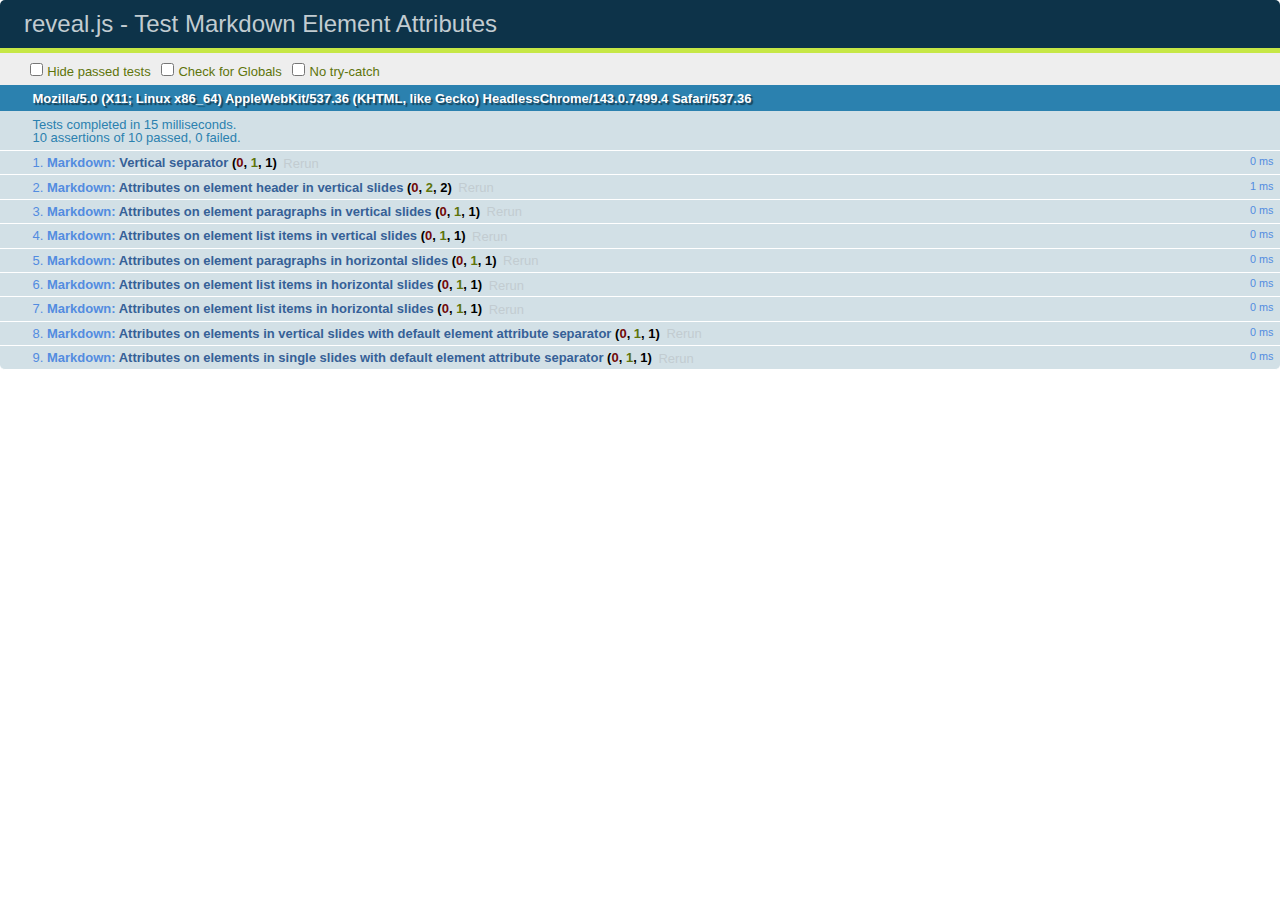
<file: test/test-markdown-element-attributes.html>
<!doctype html>
<html lang="en">

	<head>
		<meta charset="utf-8">

		<title>reveal.js - Test Markdown Element Attributes</title>

		<link rel="stylesheet" href="../css/reveal.min.css">
		<link rel="stylesheet" href="qunit-1.12.0.css">
	</head>

	<body style="overflow: auto;">

		<div id="qunit"></div>
		<div id="qunit-fixture"></div>

		<div class="reveal" style="display: none;">

			<div class="slides">

				<!-- <section data-markdown="example.md" data-separator="^\n\n\n" data-vertical="^\n\n"></section> -->

				<!-- Slides are separated by newline + three dashes + newline, vertical slides identical but two dashes -->
				<section data-markdown data-separator="^\n---\n$" data-vertical="^\n--\n$" data-element-attributes="{_\s*?([^}]+?)}">>
					<script type="text/template">
						## Slide 1.1
						<!-- {_class="fragment fade-out" data-fragment-index="1"} -->

						--

						## Slide 1.2
						<!-- {_class="fragment shrink"} -->

						Paragraph 1
						<!-- {_class="fragment grow"} -->

						Paragraph 2
						<!-- {_class="fragment grow"} -->

						- list item 1 <!-- {_class="fragment roll-in"} -->
						- list item 2 <!-- {_class="fragment roll-in"} -->
						- list item 3 <!-- {_class="fragment roll-in"} -->


						---

						## Slide 2


						Paragraph 1.2  
						multi-line <!-- {_class="fragment highlight-red"} -->

						Paragraph 2.2 <!-- {_class="fragment highlight-red"} -->

						Paragraph 2.3 <!-- {_class="fragment highlight-red"} -->

						Paragraph 2.4 <!-- {_class="fragment highlight-red"} -->

						- list item 1 <!-- {_class="fragment highlight-green"} -->
						- list item 2<!-- {_class="fragment highlight-green"} -->
						- list item 3<!-- {_class="fragment highlight-green"} -->
						- list item 4
						<!-- {_class="fragment highlight-green"} -->
						- list item 5<!-- {_class="fragment highlight-green"} -->

						Test

						![Example Picture](examples/assets/image2.png)
						<!-- {_class="reveal stretch"} -->

					</script>
				</section>



				<section 	data-markdown data-separator="^\n\n\n"
									data-vertical="^\n\n"
									data-notes="^Note:"
									data-charset="utf-8">
					<script type="text/template">
						# Test attributes in Markdown with default separator
						## Slide 1 Def <!-- .element: class="fragment highlight-red" data-fragment-index="1" -->


						## Slide 2 Def
						<!-- .element: class="fragment highlight-red" -->

					</script>
				</section>

				<section data-markdown>
				  <script type="text/template">
					## Hello world
					A paragraph
					<!-- .element: class="fragment highlight-blue" -->
				  </script>
				</section>

				<section data-markdown>
				  <script type="text/template">
					## Hello world

					Multiple  
					Line
					<!-- .element: class="fragment highlight-blue" -->
				  </script>
				</section>

				<section data-markdown>
				  <script type="text/template">
					## Hello world

					Test<!-- .element: class="fragment highlight-blue" -->

					More Test
				  </script>
				</section>


			</div>

		</div>

		<script src="../lib/js/head.min.js"></script>
		<script src="../js/reveal.min.js"></script>
		<script src="../plugin/markdown/marked.js"></script>
		<script src="../plugin/markdown/markdown.js"></script>
		<script src="qunit-1.12.0.js"></script>

		<script src="test-markdown-element-attributes.js"></script>

	</body>
</html>
</file>
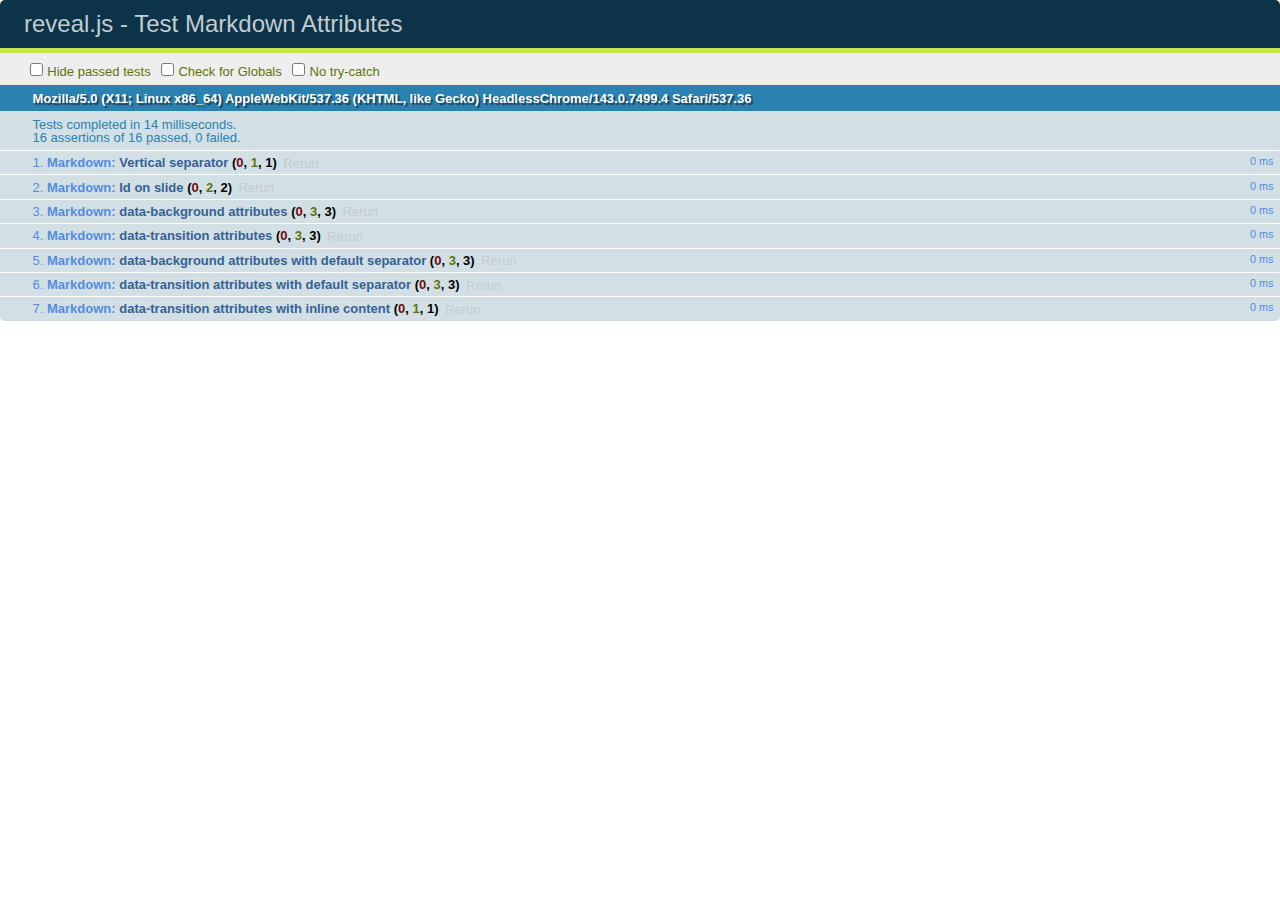
<file: test/test-markdown-slide-attributes.html>
<!doctype html>
<html lang="en">

	<head>
		<meta charset="utf-8">

		<title>reveal.js - Test Markdown Attributes</title>

		<link rel="stylesheet" href="../css/reveal.min.css">
		<link rel="stylesheet" href="qunit-1.12.0.css">
	</head>

	<body style="overflow: auto;">

		<div id="qunit"></div>
		<div id="qunit-fixture"></div>

		<div class="reveal" style="display: none;">

			<div class="slides">

				<!-- <section data-markdown="example.md" data-separator="^\n\n\n" data-vertical="^\n\n"></section> -->

				<!-- Slides are separated by three lines, vertical slides by two lines, attributes are one any line starting with (spaces and) two dashes -->
				<section 	data-markdown data-separator="^\n\n\n"
									data-vertical="^\n\n"
									data-notes="^Note:"
									data-attributes="--\s(.*?)$"
									data-charset="utf-8">
					<script type="text/template">
						# Test attributes in Markdown
						## Slide 1



						## Slide 2
						<!-- -- id="slide2" data-transition="zoom" data-background="#A0C66B" -->


						## Slide 2.1
						<!-- -- data-background="#ff0000" data-transition="fade" -->


						## Slide 2.2
						[Link to Slide2](#/slide2)



						## Slide 3
						<!-- -- data-transition="zoom" data-background="#C6916B" -->



						## Slide 4
					</script>
				</section>

				<section 	data-markdown data-separator="^\n\n\n"
									data-vertical="^\n\n"
									data-notes="^Note:"
									data-charset="utf-8">
					<script type="text/template">
						# Test attributes in Markdown with default separator
						## Slide 1 Def



						## Slide 2 Def
						<!-- .slide: id="slide2def" data-transition="concave" data-background="#A7C66B" -->


						## Slide 2.1 Def
						<!-- .slide: data-background="#f70000" data-transition="page" -->


						## Slide 2.2 Def
						[Link to Slide2](#/slide2def)



						## Slide 3 Def
						<!-- .slide: data-transition="concave" data-background="#C7916B" -->



						## Slide 4
					</script>
				</section>

				<section data-markdown>
					<script type="text/template">
						<!-- .slide: data-background="#ff0000" -->
						## Hello world
					</script>
				</section>

				<section data-markdown>
					<script type="text/template">
						## Hello world
						<!-- .slide: data-background="#ff0000" -->
					</script>
				</section>

				<section data-markdown>
					<script type="text/template">
						## Hello world

						Test
						<!-- .slide: data-background="#ff0000" -->

						More Test
					</script>
				</section>

			</div>

		</div>

		<script src="../lib/js/head.min.js"></script>
		<script src="../js/reveal.min.js"></script>
		<script src="../plugin/markdown/marked.js"></script>
		<script src="../plugin/markdown/markdown.js"></script>
		<script src="qunit-1.12.0.js"></script>

		<script src="test-markdown-slide-attributes.js"></script>

	</body>
</html>
</file>
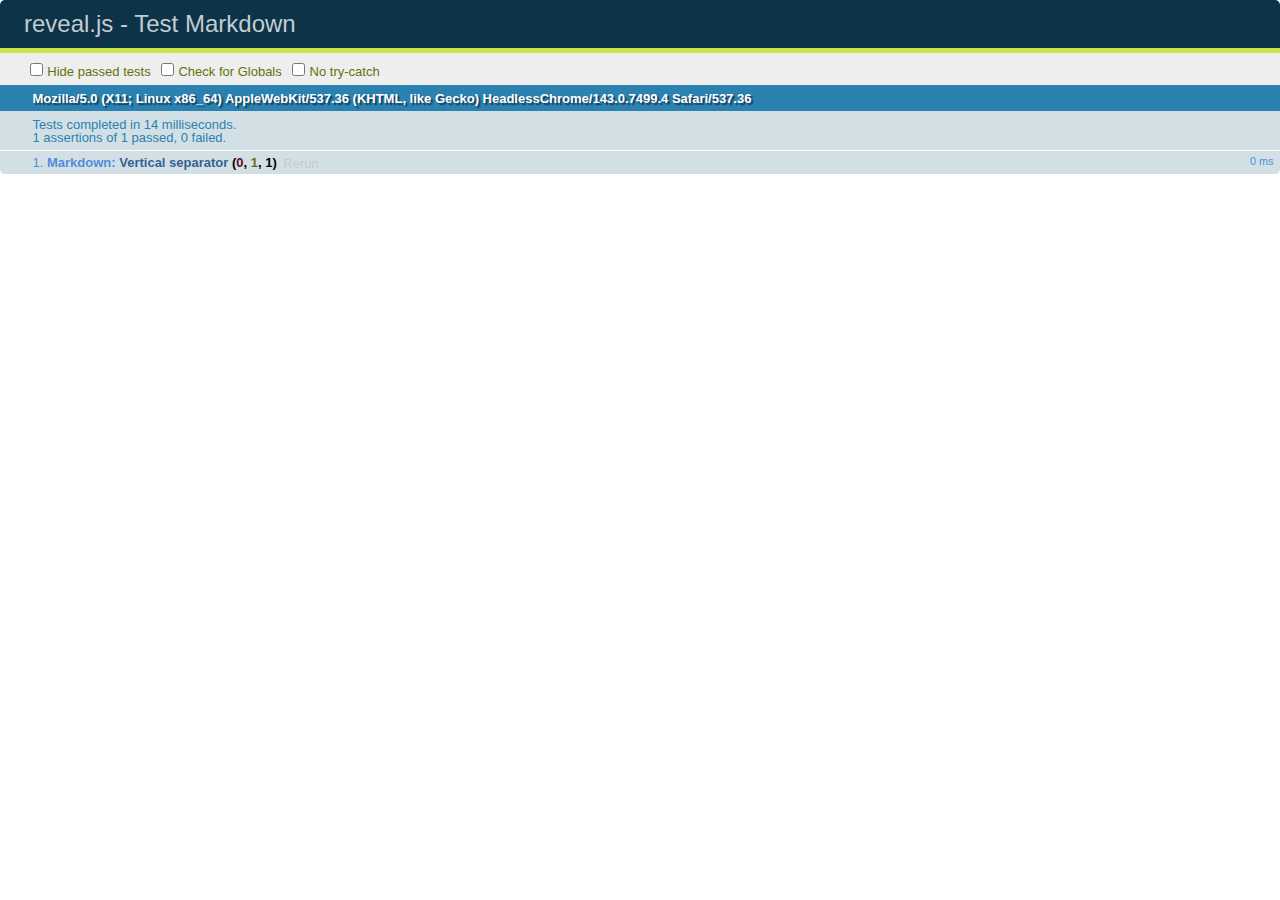
<file: test/test-markdown.html>
<!doctype html>
<html lang="en">

	<head>
		<meta charset="utf-8">

		<title>reveal.js - Test Markdown</title>

		<link rel="stylesheet" href="../css/reveal.min.css">
		<link rel="stylesheet" href="qunit-1.12.0.css">
	</head>

	<body style="overflow: auto;">

		<div id="qunit"></div>
  		<div id="qunit-fixture"></div>

		<div class="reveal" style="display: none;">

			<div class="slides">

				<!-- <section data-markdown="example.md" data-separator="^\n\n\n" data-vertical="^\n\n"></section> -->

				<!-- Slides are separated by newline + three dashes + newline, vertical slides identical but two dashes -->
				<section data-markdown data-separator="^\n---\n$" data-vertical="^\n--\n$">
					<script type="text/template">
						## Slide 1.1

						--

						## Slide 1.2

						---

						## Slide 2
					</script>
				</section>

			</div>

		</div>

		<script src="../lib/js/head.min.js"></script>
		<script src="../js/reveal.min.js"></script>
		<script src="../plugin/markdown/marked.js"></script>
		<script src="../plugin/markdown/markdown.js"></script>
		<script src="qunit-1.12.0.js"></script>

		<script src="test-markdown.js"></script>

	</body>
</html>
</file>
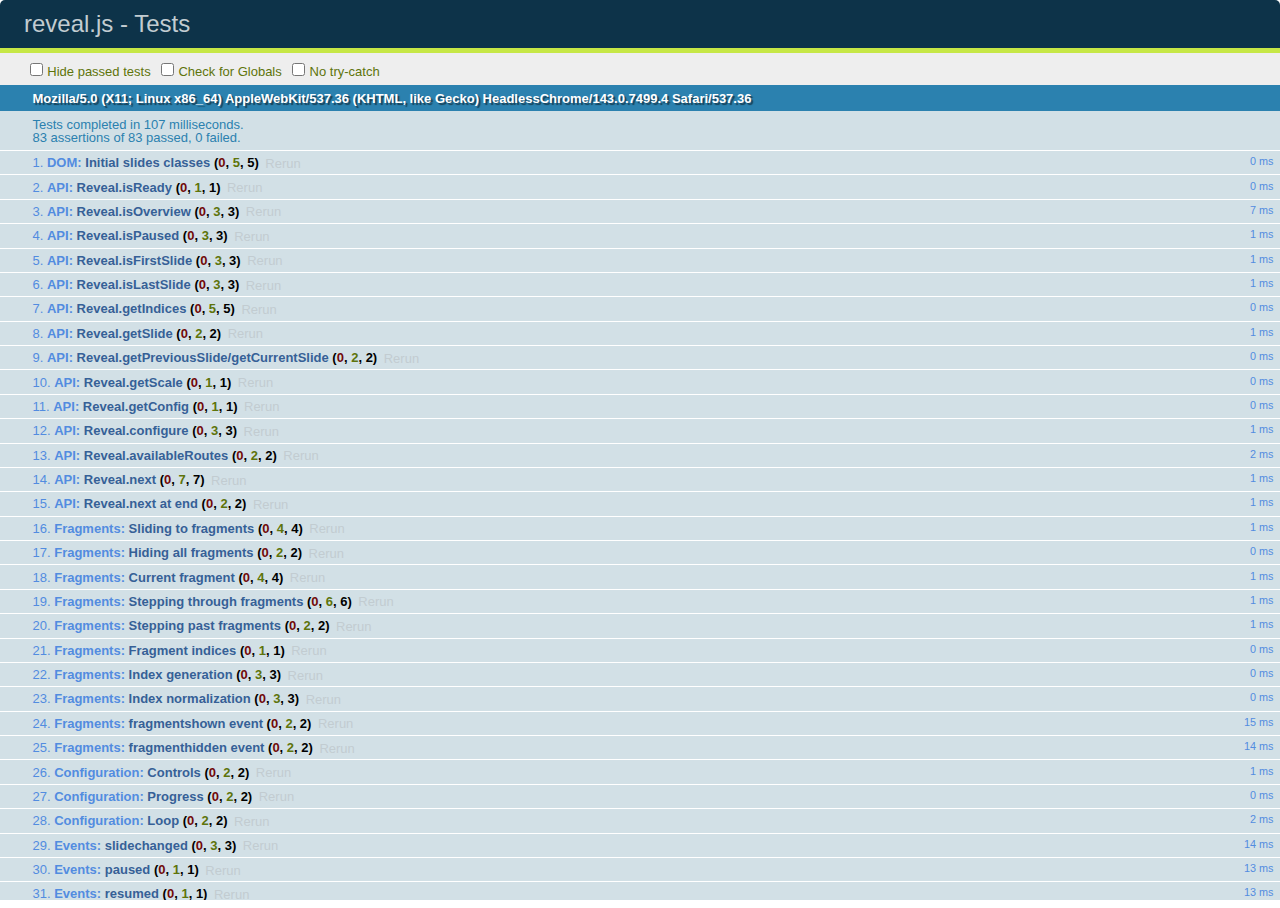
<file: test/test.html>
<!doctype html>
<html lang="en">

	<head>
		<meta charset="utf-8">

		<title>reveal.js - Tests</title>

		<link rel="stylesheet" href="../css/reveal.min.css">
		<link rel="stylesheet" href="qunit-1.12.0.css">
	</head>

	<body style="overflow: auto;">

		<div id="qunit"></div>
  		<div id="qunit-fixture"></div>

		<div class="reveal" style="display: none;">

			<div class="slides">

				<section>
					<h1>1</h1>
				</section>

				<section>
					<section>
						<h1>2.1</h1>
					</section>
					<section>
						<h1>2.2</h1>
					</section>
					<section>
						<h1>2.3</h1>
					</section>
				</section>

				<section id="fragment-slides">
					<section>
						<h1>3.1</h1>
						<ul>
							<li class="fragment">4.1</li>
							<li class="fragment">4.2</li>
							<li class="fragment">4.3</li>
						</ul>
					</section>

					<section>
						<h1>3.2</h1>
						<ul>
							<li class="fragment" data-fragment-index="0">4.1</li>
							<li class="fragment" data-fragment-index="0">4.2</li>
						</ul>
					</section>

					<section>
						<h1>3.3</h1>
						<ul>
							<li class="fragment" data-fragment-index="1">3.3.1</li>
							<li class="fragment" data-fragment-index="4">3.3.2</li>
							<li class="fragment" data-fragment-index="4">3.3.3</li>
						</ul>
					</section>
				</section>

				<section>
					<h1>4</h1>
				</section>

			</div>

		</div>

		<script src="../lib/js/head.min.js"></script>
		<script src="../js/reveal.min.js"></script>
		<script src="qunit-1.12.0.js"></script>

		<script src="test.js"></script>

	</body>
</html>
</file>
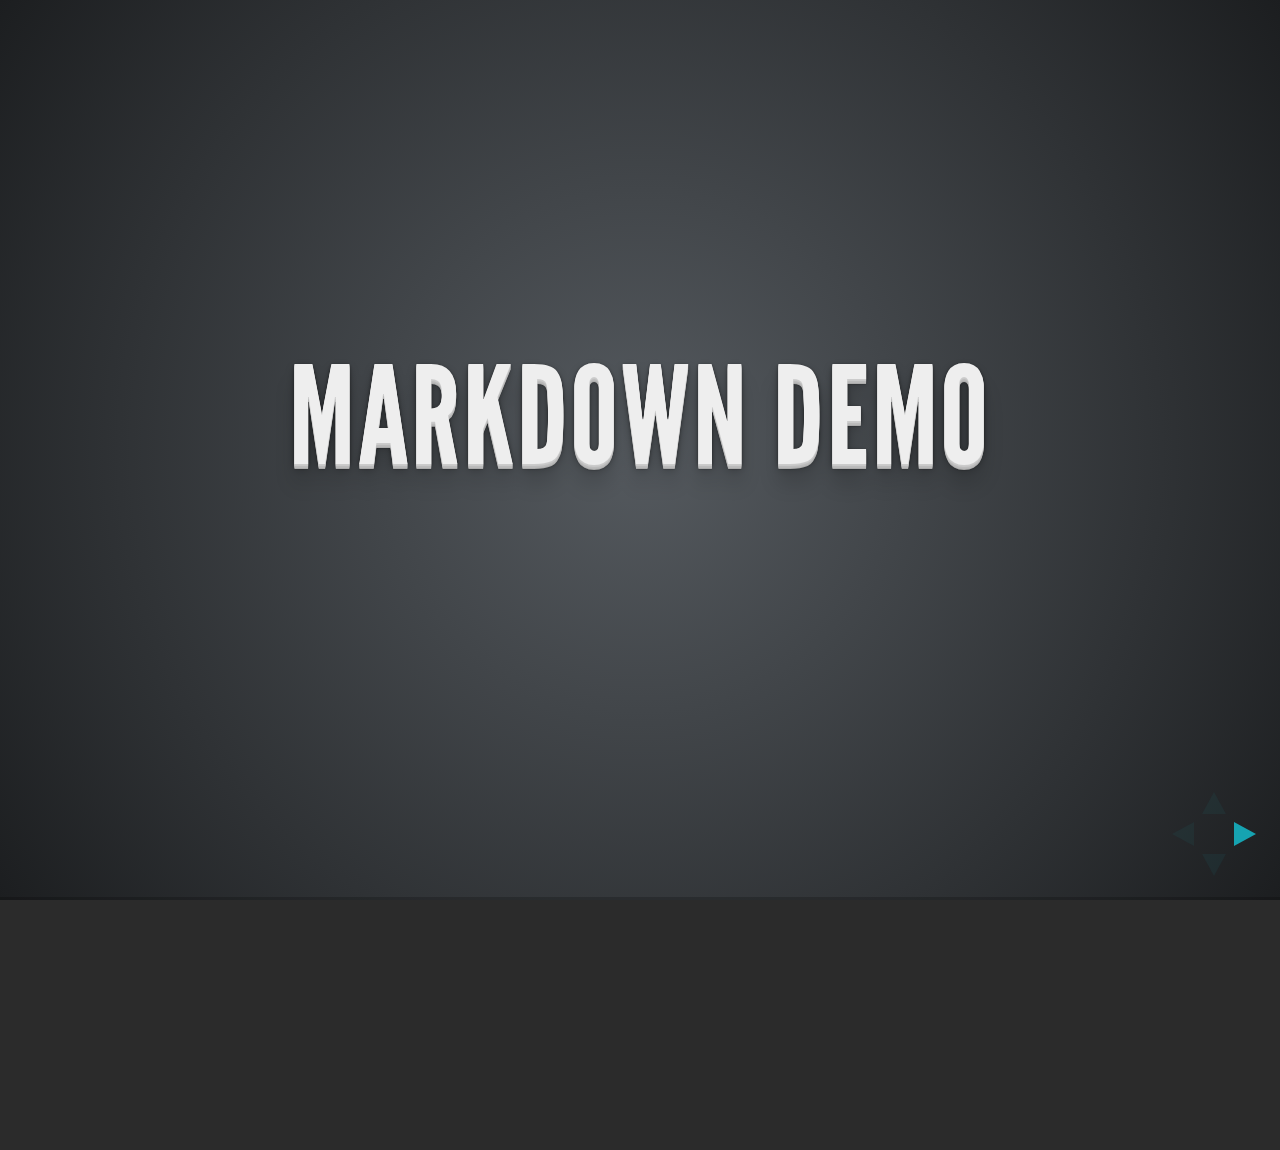
<file: plugin/markdown/example.html>
<!doctype html>
<html lang="en">

	<head>
		<meta charset="utf-8">

		<title>reveal.js - Markdown Demo</title>

		<link rel="stylesheet" href="../../css/reveal.css">
		<link rel="stylesheet" href="../../css/theme/default.css" id="theme">

        <link rel="stylesheet" href="../../lib/css/zenburn.css">
	</head>

	<body>

		<div class="reveal">

			<div class="slides">

                <!-- Use external markdown resource, separate slides by three newlines; vertical slides by two newlines -->
                <section data-markdown="example.md" data-separator="^\n\n\n" data-vertical="^\n\n"></section>

                <!-- Slides are separated by three dashes (quick 'n dirty regular expression) -->
                <section data-markdown data-separator="---">
                    <script type="text/template">
                        ## Demo 1
                        Slide 1
                        ---
                        ## Demo 1
                        Slide 2
                        ---
                        ## Demo 1
                        Slide 3
                    </script>
                </section>

                <!-- Slides are separated by newline + three dashes + newline, vertical slides identical but two dashes -->
                <section data-markdown data-separator="^\n---\n$" data-vertical="^\n--\n$">
                    <script type="text/template">
                        ## Demo 2
                        Slide 1.1

                        --

                        ## Demo 2
                        Slide 1.2

                        ---

                        ## Demo 2
                        Slide 2
                    </script>
                </section>

                <!-- No "extra" slides, since there are no separators defined (so they'll become horizontal rulers) -->
                <section data-markdown>
                    <script type="text/template">
                        A

                        ---

                        B

                        ---

                        C
                    </script>
                </section>

                <!-- Slide attributes -->
                <section data-markdown>
                    <script type="text/template">
                        <!-- .slide: data-background="#000000" -->
                        ## Slide attributes
                    </script>
                </section>

                <!-- Element attributes -->
                <section data-markdown>
                    <script type="text/template">
                        ## Element attributes
                        - Item 1 <!-- .element: class="fragment" data-fragment-index="2" -->
                        - Item 2 <!-- .element: class="fragment" data-fragment-index="1" -->
                    </script>
                </section>

                <!-- Code -->
                <section data-markdown>
                    <script type="text/template">
                        ```php
                        public function foo()
                        {
                            $foo = array(
                                'bar' => 'bar'
                            )
                        }
                        ```
                    </script>
                </section>

            </div>
		</div>

		<script src="../../lib/js/head.min.js"></script>
		<script src="../../js/reveal.js"></script>

		<script>

			Reveal.initialize({
				controls: true,
				progress: true,
				history: true,
				center: true,

				// Optional libraries used to extend on reveal.js
				dependencies: [
					{ src: '../../lib/js/classList.js', condition: function() { return !document.body.classList; } },
					{ src: 'marked.js', condition: function() { return !!document.querySelector( '[data-markdown]' ); } },
                    { src: 'markdown.js', condition: function() { return !!document.querySelector( '[data-markdown]' ); } },
                    { src: '../highlight/highlight.js', async: true, callback: function() { hljs.initHighlightingOnLoad(); } },
					{ src: '../notes/notes.js' }
				]
			});

		</script>

	</body>
</html>
</file>
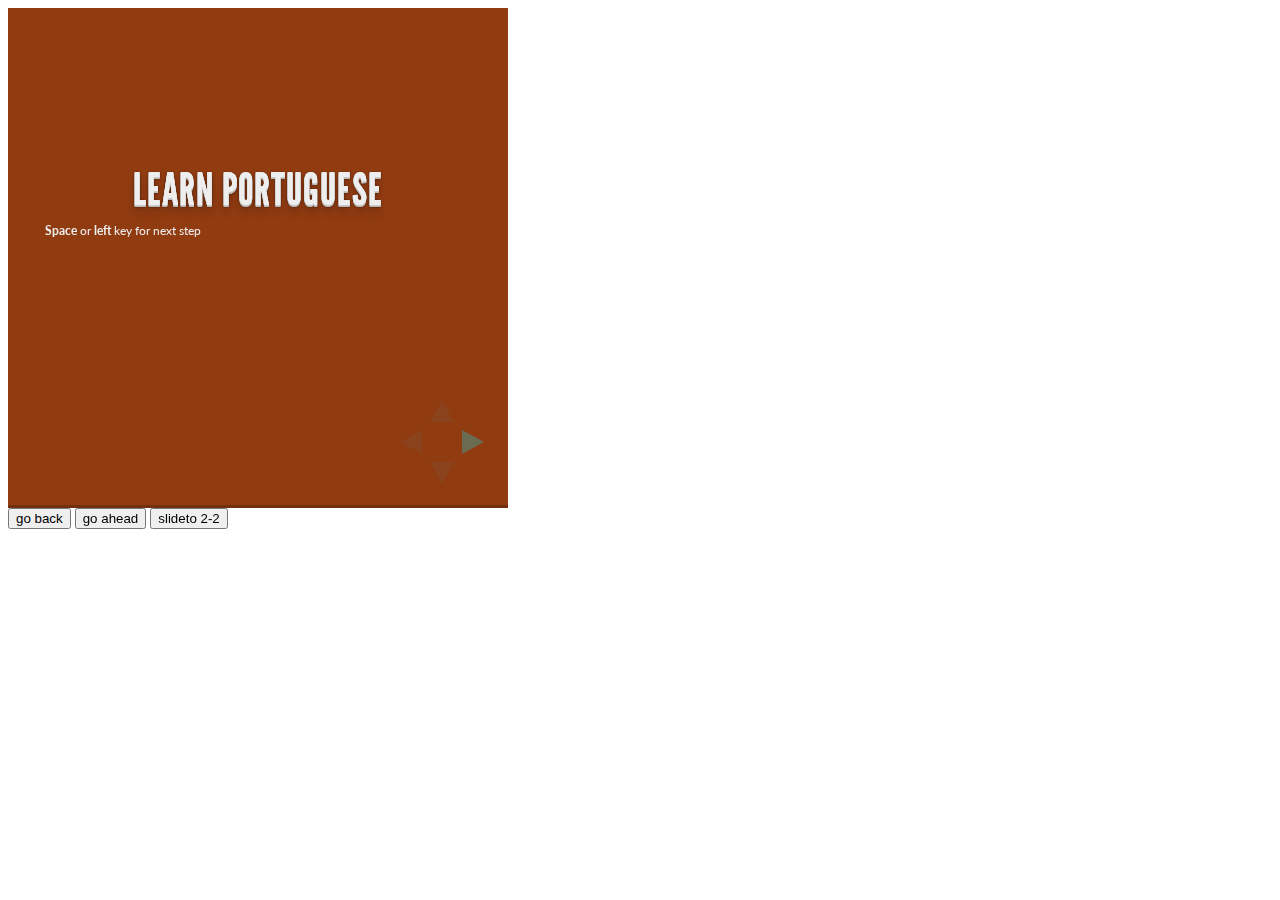
<file: plugin/postmessage/example.html>
<html>
	<body>

		<iframe id="reveal" src="../../index.html" style="border: 0;" width="500" height="500"></iframe>

		<div>
			<input id="back" type="button" value="go back"/>
			<input id="ahead" type="button" value="go ahead"/>
			<input id="slideto" type="button" value="slideto 2-2"/>
		</div>

		<script>

			(function (){

				var back = document.getElementById( 'back' ),
						ahead = document.getElementById( 'ahead' ),
						slideto = document.getElementById( 'slideto' ),
						reveal =  window.frames[0];

					back.addEventListener( 'click', function () {
						
					reveal.postMessage( JSON.stringify({method: 'prev', args: []}), '*' );
				}, false );

				ahead.addEventListener( 'click', function (){
					reveal.postMessage( JSON.stringify({method: 'next', args: []}), '*' );
				}, false );

				slideto.addEventListener( 'click', function (){
					reveal.postMessage( JSON.stringify({method: 'slide', args: [2,2]}), '*' );
				}, false );

			}());

		</script>

	</body>
</html>
</file>
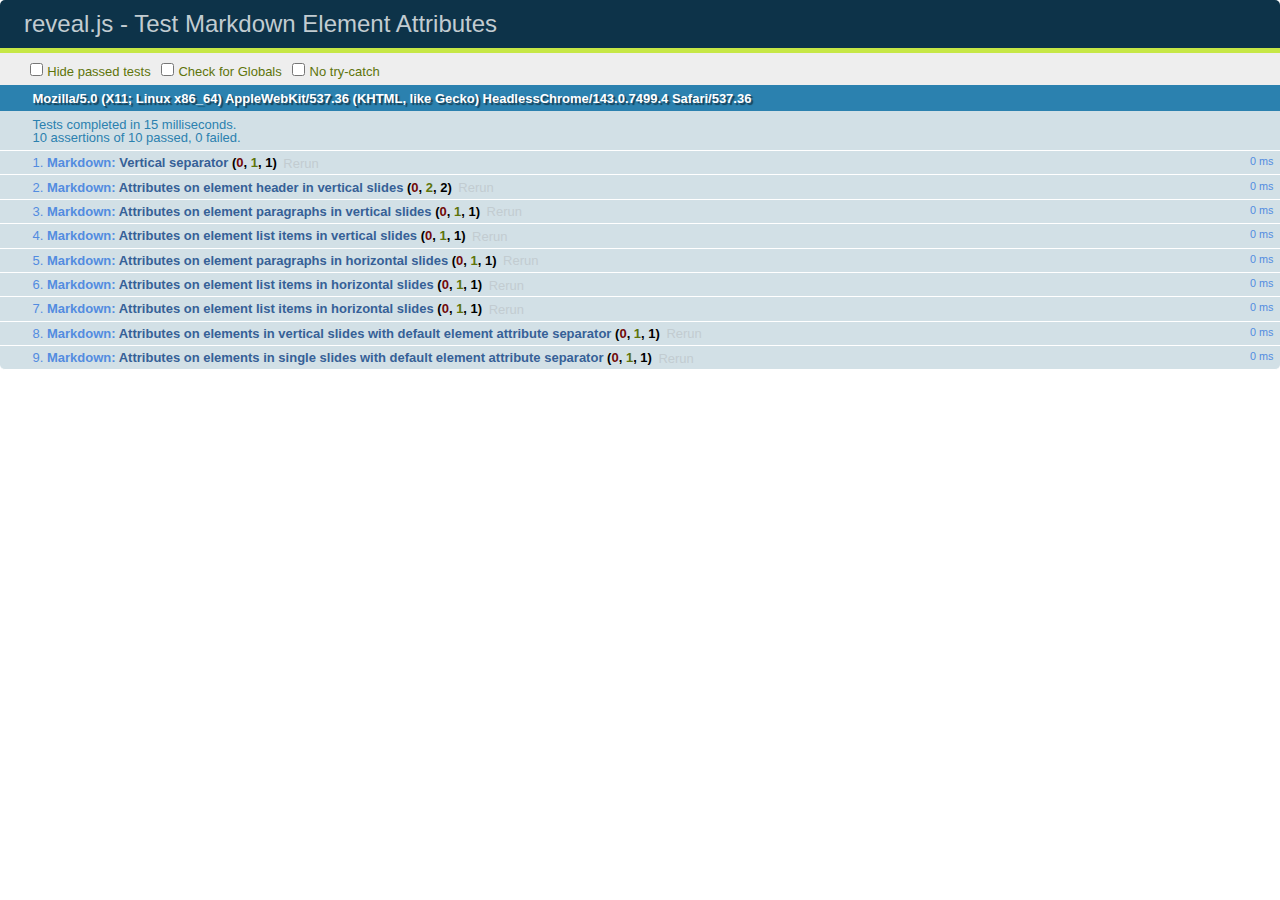
<file: reveal.js/test/test-markdown-element-attributes.html>
<!doctype html>
<html lang="en">

	<head>
		<meta charset="utf-8">

		<title>reveal.js - Test Markdown Element Attributes</title>

		<link rel="stylesheet" href="../css/reveal.css">
		<link rel="stylesheet" href="qunit-1.12.0.css">
	</head>

	<body style="overflow: auto;">

		<div id="qunit"></div>
		<div id="qunit-fixture"></div>

		<div class="reveal" style="display: none;">

			<div class="slides">

				<!-- <section data-markdown="example.md" data-separator="^\n\n\n" data-separator-vertical="^\n\n"></section> -->

				<!-- Slides are separated by newline + three dashes + newline, vertical slides identical but two dashes -->
				<section data-markdown data-separator="^\n---\n$" data-separator-vertical="^\n--\n$" data-element-attributes="{_\s*?([^}]+?)}">>
					<script type="text/template">
						## Slide 1.1
						<!-- {_class="fragment fade-out" data-fragment-index="1"} -->

						--

						## Slide 1.2
						<!-- {_class="fragment shrink"} -->

						Paragraph 1
						<!-- {_class="fragment grow"} -->

						Paragraph 2
						<!-- {_class="fragment grow"} -->

						- list item 1 <!-- {_class="fragment roll-in"} -->
						- list item 2 <!-- {_class="fragment roll-in"} -->
						- list item 3 <!-- {_class="fragment roll-in"} -->


						---

						## Slide 2


						Paragraph 1.2  
						multi-line <!-- {_class="fragment highlight-red"} -->

						Paragraph 2.2 <!-- {_class="fragment highlight-red"} -->

						Paragraph 2.3 <!-- {_class="fragment highlight-red"} -->

						Paragraph 2.4 <!-- {_class="fragment highlight-red"} -->

						- list item 1 <!-- {_class="fragment highlight-green"} -->
						- list item 2<!-- {_class="fragment highlight-green"} -->
						- list item 3<!-- {_class="fragment highlight-green"} -->
						- list item 4
						<!-- {_class="fragment highlight-green"} -->
						- list item 5<!-- {_class="fragment highlight-green"} -->

						Test

						![Example Picture](examples/assets/image2.png)
						<!-- {_class="reveal stretch"} -->

					</script>
				</section>



				<section 	data-markdown data-separator="^\n\n\n"
									data-separator-vertical="^\n\n"
									data-separator-notes="^Note:"
									data-charset="utf-8">
					<script type="text/template">
						# Test attributes in Markdown with default separator
						## Slide 1 Def <!-- .element: class="fragment highlight-red" data-fragment-index="1" -->


						## Slide 2 Def
						<!-- .element: class="fragment highlight-red" -->

					</script>
				</section>

				<section data-markdown>
				  <script type="text/template">
					## Hello world
					A paragraph
					<!-- .element: class="fragment highlight-blue" -->
				  </script>
				</section>

				<section data-markdown>
				  <script type="text/template">
					## Hello world

					Multiple  
					Line
					<!-- .element: class="fragment highlight-blue" -->
				  </script>
				</section>

				<section data-markdown>
				  <script type="text/template">
					## Hello world

					Test<!-- .element: class="fragment highlight-blue" -->

					More Test
				  </script>
				</section>


			</div>

		</div>

		<script src="../lib/js/head.min.js"></script>
		<script src="../js/reveal.js"></script>
		<script src="../plugin/markdown/marked.js"></script>
		<script src="../plugin/markdown/markdown.js"></script>
		<script src="qunit-1.12.0.js"></script>

		<script src="test-markdown-element-attributes.js"></script>

	</body>
</html>
</file>
<file: css/theme/default.css>
@import url(https://fonts.googleapis.com/css?family=Lato:400,700,400italic,700italic);
/**
 * Default theme for reveal.js.
 *
 * Copyright (C) 2011-2012 Hakim El Hattab, http://hakim.se
 */
@font-face {
  font-family: 'League Gothic';
  src: url("../../lib/font/league_gothic-webfont.eot");
  src: url("../../lib/font/league_gothic-webfont.eot?#iefix") format("embedded-opentype"), url("../../lib/font/league_gothic-webfont.woff") format("woff"), url("../../lib/font/league_gothic-webfont.ttf") format("truetype"), url("../../lib/font/league_gothic-webfont.svg#LeagueGothicRegular") format("svg");
  font-weight: normal;
  font-style: normal; }

/*********************************************
 * GLOBAL STYLES
 *********************************************/
body {
  background: #1c1e20;
  background: -moz-radial-gradient(center, circle cover, #555a5f 0%, #1c1e20 100%);
  background: -webkit-gradient(radial, center center, 0px, center center, 100%, color-stop(0%, #555a5f), color-stop(100%, #1c1e20));
  background: -webkit-radial-gradient(center, circle cover, #555a5f 0%, #1c1e20 100%);
  background: -o-radial-gradient(center, circle cover, #555a5f 0%, #1c1e20 100%);
  background: -ms-radial-gradient(center, circle cover, #555a5f 0%, #1c1e20 100%);
  background: radial-gradient(center, circle cover, #555a5f 0%, #1c1e20 100%);
  background-color: #2b2b2b; }

.reveal {
  font-family: "Lato", sans-serif;
  font-size: 36px;
  font-weight: normal;
  letter-spacing: -0.02em;
  color: #eeeeee; }

::selection {
  color: white;
  background: #ff5e99;
  text-shadow: none; }

/*********************************************
 * HEADERS
 *********************************************/
.reveal h1,
.reveal h2,
.reveal h3,
.reveal h4,
.reveal h5,
.reveal h6 {
  margin: 0 0 20px 0;
  color: #eeeeee;
  font-family: "League Gothic", Impact, sans-serif;
  line-height: 0.9em;
  letter-spacing: 0.02em;
  text-transform: uppercase;
  text-shadow: 0px 0px 6px rgba(0, 0, 0, 0.2); }

.reveal h1 {
  text-shadow: 0 1px 0 #cccccc, 0 2px 0 #c9c9c9, 0 3px 0 #bbbbbb, 0 4px 0 #b9b9b9, 0 5px 0 #aaaaaa, 0 6px 1px rgba(0, 0, 0, 0.1), 0 0 5px rgba(0, 0, 0, 0.1), 0 1px 3px rgba(0, 0, 0, 0.3), 0 3px 5px rgba(0, 0, 0, 0.2), 0 5px 10px rgba(0, 0, 0, 0.25), 0 20px 20px rgba(0, 0, 0, 0.15); }

/*********************************************
 * LINKS
 *********************************************/
.reveal a:not(.image) {
  color: #13daec;
  text-decoration: none;
  -webkit-transition: color .15s ease;
  -moz-transition: color .15s ease;
  -ms-transition: color .15s ease;
  -o-transition: color .15s ease;
  transition: color .15s ease; }

.reveal a:not(.image):hover {
  color: #71e9f4;
  text-shadow: none;
  border: none; }

.reveal .roll span:after {
  color: #fff;
  background: #0d99a5; }

/*********************************************
 * IMAGES
 *********************************************/
.reveal section img {
  margin: 15px 0px;
  background: rgba(255, 255, 255, 0.12);
  border: 4px solid #eeeeee;
  box-shadow: 0 0 10px rgba(0, 0, 0, 0.15);
  -webkit-transition: all .2s linear;
  -moz-transition: all .2s linear;
  -ms-transition: all .2s linear;
  -o-transition: all .2s linear;
  transition: all .2s linear; }

.reveal a:hover img {
  background: rgba(255, 255, 255, 0.2);
  border-color: #13daec;
  box-shadow: 0 0 20px rgba(0, 0, 0, 0.55); }

/*********************************************
 * NAVIGATION CONTROLS
 *********************************************/
.reveal .controls div.navigate-left,
.reveal .controls div.navigate-left.enabled {
  border-right-color: #13daec; }

.reveal .controls div.navigate-right,
.reveal .controls div.navigate-right.enabled {
  border-left-color: #13daec; }

.reveal .controls div.navigate-up,
.reveal .controls div.navigate-up.enabled {
  border-bottom-color: #13daec; }

.reveal .controls div.navigate-down,
.reveal .controls div.navigate-down.enabled {
  border-top-color: #13daec; }

.reveal .controls div.navigate-left.enabled:hover {
  border-right-color: #71e9f4; }

.reveal .controls div.navigate-right.enabled:hover {
  border-left-color: #71e9f4; }

.reveal .controls div.navigate-up.enabled:hover {
  border-bottom-color: #71e9f4; }

.reveal .controls div.navigate-down.enabled:hover {
  border-top-color: #71e9f4; }

/*********************************************
 * PROGRESS BAR
 *********************************************/
.reveal .progress {
  background: rgba(0, 0, 0, 0.2); }

.reveal .progress span {
  background: #13daec;
  -webkit-transition: width 800ms cubic-bezier(0.26, 0.86, 0.44, 0.985);
  -moz-transition: width 800ms cubic-bezier(0.26, 0.86, 0.44, 0.985);
  -ms-transition: width 800ms cubic-bezier(0.26, 0.86, 0.44, 0.985);
  -o-transition: width 800ms cubic-bezier(0.26, 0.86, 0.44, 0.985);
  transition: width 800ms cubic-bezier(0.26, 0.86, 0.44, 0.985); }

/*********************************************
 * SLIDE NUMBER
 *********************************************/
.reveal .slide-number {
  color: #13daec; }
</file>
<file: css/app.css>
.reveal { font-size: 25px; line-height: 1.7em; letter-spacing: 0; }

.reveal em { font-family: serif; }
.reveal p { text-align: left; margin-top: 1em; margin-left: 1em; }

.reveal table { padding-top: 1em; }
.reveal table td { padding-left: 1em; padding-right: 1em; }
.reveal table td:first-child { padding-left: 0em; }
.reveal table td:last-child { padding-right: 0em; }
.reveal ul { padding-top: 1em; }

.reveal ul li { list-style-type: none; }
.reveal ul li p { margin-top: 0; margin-left: 0; }
.reveal ul.list li { list-style-type: disc; }

.reveal .sentences table { width: 100%; }
.reveal .sentences table td { width: 50%; }

.reveal .centering p { text-align: center; margin-top: 0; margin-left: 0; }
.reveal .centering ul li { text-align: center; }
</file>
<file: lib/css/zenburn.css>
/*

Zenburn style from voldmar.ru (c) Vladimir Epifanov <voldmar@voldmar.ru>
based on dark.css by Ivan Sagalaev

*/

pre code {
  display: block; padding: 0.5em;
  background: #3F3F3F;
  color: #DCDCDC;
}

pre .keyword,
pre .tag,
pre .css .class,
pre .css .id,
pre .lisp .title,
pre .nginx .title,
pre .request,
pre .status,
pre .clojure .attribute {
  color: #E3CEAB;
}

pre .django .template_tag,
pre .django .variable,
pre .django .filter .argument {
  color: #DCDCDC;
}

pre .number,
pre .date {
  color: #8CD0D3;
}

pre .dos .envvar,
pre .dos .stream,
pre .variable,
pre .apache .sqbracket {
  color: #EFDCBC;
}

pre .dos .flow,
pre .diff .change,
pre .python .exception,
pre .python .built_in,
pre .literal,
pre .tex .special {
  color: #EFEFAF;
}

pre .diff .chunk,
pre .subst {
  color: #8F8F8F;
}

pre .dos .keyword,
pre .python .decorator,
pre .title,
pre .haskell .type,
pre .diff .header,
pre .ruby .class .parent,
pre .apache .tag,
pre .nginx .built_in,
pre .tex .command,
pre .prompt {
    color: #efef8f;
}

pre .dos .winutils,
pre .ruby .symbol,
pre .ruby .symbol .string,
pre .ruby .string {
  color: #DCA3A3;
}

pre .diff .deletion,
pre .string,
pre .tag .value,
pre .preprocessor,
pre .built_in,
pre .sql .aggregate,
pre .javadoc,
pre .smalltalk .class,
pre .smalltalk .localvars,
pre .smalltalk .array,
pre .css .rules .value,
pre .attr_selector,
pre .pseudo,
pre .apache .cbracket,
pre .tex .formula {
  color: #CC9393;
}

pre .shebang,
pre .diff .addition,
pre .comment,
pre .java .annotation,
pre .template_comment,
pre .pi,
pre .doctype {
  color: #7F9F7F;
}

pre .coffeescript .javascript,
pre .javascript .xml,
pre .tex .formula,
pre .xml .javascript,
pre .xml .vbscript,
pre .xml .css,
pre .xml .cdata {
  opacity: 0.5;
}
</file>
<file: css/reveal.css>
@charset "UTF-8";

/*!
 * reveal.js
 * http://lab.hakim.se/reveal-js
 * MIT licensed
 *
 * Copyright (C) 2014 Hakim El Hattab, http://hakim.se
 */


/*********************************************
 * RESET STYLES
 *********************************************/

html, body, .reveal div, .reveal span, .reveal applet, .reveal object, .reveal iframe,
.reveal h1, .reveal h2, .reveal h3, .reveal h4, .reveal h5, .reveal h6, .reveal p, .reveal blockquote, .reveal pre,
.reveal a, .reveal abbr, .reveal acronym, .reveal address, .reveal big, .reveal cite, .reveal code,
.reveal del, .reveal dfn, .reveal em, .reveal img, .reveal ins, .reveal kbd, .reveal q, .reveal s, .reveal samp,
.reveal small, .reveal strike, .reveal strong, .reveal sub, .reveal sup, .reveal tt, .reveal var,
.reveal b, .reveal u, .reveal i, .reveal center,
.reveal dl, .reveal dt, .reveal dd, .reveal ol, .reveal ul, .reveal li,
.reveal fieldset, .reveal form, .reveal label, .reveal legend,
.reveal table, .reveal caption, .reveal tbody, .reveal tfoot, .reveal thead, .reveal tr, .reveal th, .reveal td,
.reveal article, .reveal aside, .reveal canvas, .reveal details, .reveal embed,
.reveal figure, .reveal figcaption, .reveal footer, .reveal header, .reveal hgroup,
.reveal menu, .reveal nav, .reveal output, .reveal ruby, .reveal section, .reveal summary,
.reveal time, .reveal mark, .reveal audio, video {
	margin: 0;
	padding: 0;
	border: 0;
	font-size: 100%;
	font: inherit;
	vertical-align: baseline;
}

.reveal article, .reveal aside, .reveal details, .reveal figcaption, .reveal figure,
.reveal footer, .reveal header, .reveal hgroup, .reveal menu, .reveal nav, .reveal section {
	display: block;
}


/*********************************************
 * GLOBAL STYLES
 *********************************************/

html,
body {
	width: 100%;
	height: 100%;
	overflow: hidden;
}

body {
	position: relative;
	line-height: 1;
}

::selection {
	background: #FF5E99;
	color: #fff;
	text-shadow: none;
}


/*********************************************
 * HEADERS
 *********************************************/

.reveal h1,
.reveal h2,
.reveal h3,
.reveal h4,
.reveal h5,
.reveal h6 {
	-webkit-hyphens: auto;
	   -moz-hyphens: auto;
	        hyphens: auto;

	word-wrap: break-word;
	line-height: 1;
}

.reveal h1 { font-size: 3.77em; }
.reveal h2 { font-size: 2.11em;	}
.reveal h3 { font-size: 1.55em;	}
.reveal h4 { font-size: 1em;	}


/*********************************************
 * VIEW FRAGMENTS
 *********************************************/

.reveal .slides section .fragment {
	opacity: 0;

	-webkit-transition: all .2s ease;
	   -moz-transition: all .2s ease;
	    -ms-transition: all .2s ease;
	     -o-transition: all .2s ease;
	        transition: all .2s ease;
}
	.reveal .slides section .fragment.visible {
		opacity: 1;
	}

.reveal .slides section .fragment.grow {
	opacity: 1;
}
	.reveal .slides section .fragment.grow.visible {
		-webkit-transform: scale( 1.3 );
		   -moz-transform: scale( 1.3 );
		    -ms-transform: scale( 1.3 );
		     -o-transform: scale( 1.3 );
		        transform: scale( 1.3 );
	}

.reveal .slides section .fragment.shrink {
	opacity: 1;
}
	.reveal .slides section .fragment.shrink.visible {
		-webkit-transform: scale( 0.7 );
		   -moz-transform: scale( 0.7 );
		    -ms-transform: scale( 0.7 );
		     -o-transform: scale( 0.7 );
		        transform: scale( 0.7 );
	}

.reveal .slides section .fragment.zoom-in {
	opacity: 0;

	-webkit-transform: scale( 0.1 );
	   -moz-transform: scale( 0.1 );
	    -ms-transform: scale( 0.1 );
	     -o-transform: scale( 0.1 );
	        transform: scale( 0.1 );
}

	.reveal .slides section .fragment.zoom-in.visible {
		opacity: 1;

		-webkit-transform: scale( 1 );
		   -moz-transform: scale( 1 );
		    -ms-transform: scale( 1 );
		     -o-transform: scale( 1 );
		        transform: scale( 1 );
	}

.reveal .slides section .fragment.roll-in {
	opacity: 0;

	-webkit-transform: rotateX( 90deg );
	   -moz-transform: rotateX( 90deg );
	    -ms-transform: rotateX( 90deg );
	     -o-transform: rotateX( 90deg );
	        transform: rotateX( 90deg );
}
	.reveal .slides section .fragment.roll-in.visible {
		opacity: 1;

		-webkit-transform: rotateX( 0 );
		   -moz-transform: rotateX( 0 );
		    -ms-transform: rotateX( 0 );
		     -o-transform: rotateX( 0 );
		        transform: rotateX( 0 );
	}

.reveal .slides section .fragment.fade-out {
	opacity: 1;
}
	.reveal .slides section .fragment.fade-out.visible {
		opacity: 0;
	}

.reveal .slides section .fragment.semi-fade-out {
	opacity: 1;
}
	.reveal .slides section .fragment.semi-fade-out.visible {
		opacity: 0.5;
	}

.reveal .slides section .fragment.current-visible {
	opacity:0;
}

.reveal .slides section .fragment.current-visible.current-fragment {
	opacity:1;
}

.reveal .slides section .fragment.highlight-red,
.reveal .slides section .fragment.highlight-current-red,
.reveal .slides section .fragment.highlight-green,
.reveal .slides section .fragment.highlight-current-green,
.reveal .slides section .fragment.highlight-blue,
.reveal .slides section .fragment.highlight-current-blue {
	opacity: 1;
}
	.reveal .slides section .fragment.highlight-red.visible {
		color: #ff2c2d
	}
	.reveal .slides section .fragment.highlight-green.visible {
		color: #17ff2e;
	}
	.reveal .slides section .fragment.highlight-blue.visible {
		color: #1b91ff;
	}

.reveal .slides section .fragment.highlight-current-red.current-fragment {
	color: #ff2c2d
}
.reveal .slides section .fragment.highlight-current-green.current-fragment {
	color: #17ff2e;
}
.reveal .slides section .fragment.highlight-current-blue.current-fragment {
	color: #1b91ff;
}


/*********************************************
 * DEFAULT ELEMENT STYLES
 *********************************************/

/* Fixes issue in Chrome where italic fonts did not appear when printing to PDF */
.reveal:after {
  content: '';
  font-style: italic;
}

.reveal iframe {
	z-index: 1;
}

/* Ensure certain elements are never larger than the slide itself */
.reveal img,
.reveal video,
.reveal iframe {
	max-width: 95%;
	max-height: 95%;
}

/** Prevents layering issues in certain browser/transition combinations */
.reveal a {
	position: relative;
}

.reveal strong,
.reveal b {
	font-weight: bold;
}

.reveal em,
.reveal i {
	font-style: italic;
}

.reveal ol,
.reveal ul {
	display: inline-block;

	text-align: left;
	margin: 0 0 0 1em;
}

.reveal ol {
	list-style-type: decimal;
}

.reveal ul {
	list-style-type: disc;
}

.reveal ul ul {
	list-style-type: square;
}

.reveal ul ul ul {
	list-style-type: circle;
}

.reveal ul ul,
.reveal ul ol,
.reveal ol ol,
.reveal ol ul {
	display: block;
	margin-left: 40px;
}

.reveal p {
	margin-bottom: 10px;
	line-height: 1.2em;
}

.reveal q,
.reveal blockquote {
	quotes: none;
}

.reveal blockquote {
	display: block;
	position: relative;
	width: 70%;
	margin: 5px auto;
	padding: 5px;

	font-style: italic;
	background: rgba(255, 255, 255, 0.05);
	box-shadow: 0px 0px 2px rgba(0,0,0,0.2);
}
	.reveal blockquote p:first-child,
	.reveal blockquote p:last-child {
		display: inline-block;
	}

.reveal q {
	font-style: italic;
}

.reveal pre {
	display: block;
	position: relative;
	width: 90%;
	margin: 15px auto;

	text-align: left;
	font-size: 0.55em;
	font-family: monospace;
	line-height: 1.2em;

	word-wrap: break-word;

	box-shadow: 0px 0px 6px rgba(0,0,0,0.3);
}
.reveal code {
	font-family: monospace;
}
.reveal pre code {
	padding: 5px;
	overflow: auto;
	max-height: 400px;
	word-wrap: normal;
}
.reveal pre.stretch code {
	height: 100%;
	max-height: 100%;

	-webkit-box-sizing: border-box;
	   -moz-box-sizing: border-box;
	        box-sizing: border-box;
}

.reveal table th,
.reveal table td {
	text-align: left;
	padding-right: .3em;
}

.reveal table th {
	font-weight: bold;
}

.reveal sup {
	vertical-align: super;
}
.reveal sub {
	vertical-align: sub;
}

.reveal small {
	display: inline-block;
	font-size: 0.6em;
	line-height: 1.2em;
	vertical-align: top;
}

.reveal small * {
	vertical-align: top;
}

.reveal .stretch {
	max-width: none;
	max-height: none;
}


/*********************************************
 * CONTROLS
 *********************************************/

.reveal .controls {
	display: none;
	position: fixed;
	width: 110px;
	height: 110px;
	z-index: 30;
	right: 10px;
	bottom: 10px;
}

.reveal .controls div {
	position: absolute;
	opacity: 0.05;
	width: 0;
	height: 0;
	border: 12px solid transparent;

	-moz-transform: scale(.9999);

	-webkit-transition: all 0.2s ease;
	   -moz-transition: all 0.2s ease;
	    -ms-transition: all 0.2s ease;
	     -o-transition: all 0.2s ease;
	        transition: all 0.2s ease;
}

.reveal .controls div.enabled {
	opacity: 0.7;
	cursor: pointer;
}

.reveal .controls div.enabled:active {
	margin-top: 1px;
}

	.reveal .controls div.navigate-left {
		top: 42px;

		border-right-width: 22px;
		border-right-color: #eee;
	}
		.reveal .controls div.navigate-left.fragmented {
			opacity: 0.3;
		}

	.reveal .controls div.navigate-right {
		left: 74px;
		top: 42px;

		border-left-width: 22px;
		border-left-color: #eee;
	}
		.reveal .controls div.navigate-right.fragmented {
			opacity: 0.3;
		}

	.reveal .controls div.navigate-up {
		left: 42px;

		border-bottom-width: 22px;
		border-bottom-color: #eee;
	}
		.reveal .controls div.navigate-up.fragmented {
			opacity: 0.3;
		}

	.reveal .controls div.navigate-down {
		left: 42px;
		top: 74px;

		border-top-width: 22px;
		border-top-color: #eee;
	}
		.reveal .controls div.navigate-down.fragmented {
			opacity: 0.3;
		}


/*********************************************
 * PROGRESS BAR
 *********************************************/

.reveal .progress {
	position: fixed;
	display: none;
	height: 3px;
	width: 100%;
	bottom: 0;
	left: 0;
	z-index: 10;
}
	.reveal .progress:after {
		content: '';
		display: 'block';
		position: absolute;
		height: 20px;
		width: 100%;
		top: -20px;
	}
	.reveal .progress span {
		display: block;
		height: 100%;
		width: 0px;

		-webkit-transition: width 800ms cubic-bezier(0.260, 0.860, 0.440, 0.985);
		   -moz-transition: width 800ms cubic-bezier(0.260, 0.860, 0.440, 0.985);
		    -ms-transition: width 800ms cubic-bezier(0.260, 0.860, 0.440, 0.985);
		     -o-transition: width 800ms cubic-bezier(0.260, 0.860, 0.440, 0.985);
		        transition: width 800ms cubic-bezier(0.260, 0.860, 0.440, 0.985);
	}

/*********************************************
 * SLIDE NUMBER
 *********************************************/

.reveal .slide-number {
	position: fixed;
	display: block;
	right: 15px;
	bottom: 15px;
	opacity: 0.5;
	z-index: 31;
	font-size: 12px;
}

/*********************************************
 * SLIDES
 *********************************************/

.reveal {
	position: relative;
	width: 100%;
	height: 100%;

	-ms-touch-action: none;
}

.reveal .slides {
	position: absolute;
	width: 100%;
	height: 100%;
	left: 50%;
	top: 50%;

	overflow: visible;
	z-index: 1;
	text-align: center;

	-webkit-transition: -webkit-perspective .4s ease;
	   -moz-transition: -moz-perspective .4s ease;
	    -ms-transition: -ms-perspective .4s ease;
	     -o-transition: -o-perspective .4s ease;
	        transition: perspective .4s ease;

	-webkit-perspective: 600px;
	   -moz-perspective: 600px;
	    -ms-perspective: 600px;
	        perspective: 600px;

	-webkit-perspective-origin: 0px -100px;
	   -moz-perspective-origin: 0px -100px;
	    -ms-perspective-origin: 0px -100px;
	        perspective-origin: 0px -100px;
}

.reveal .slides>section {
	-ms-perspective: 600px;
}

.reveal .slides>section,
.reveal .slides>section>section {
	display: none;
	position: absolute;
	width: 100%;
	padding: 20px 0px;

	z-index: 10;
	line-height: 1.2em;
	font-weight: inherit;

	-webkit-transform-style: preserve-3d;
	   -moz-transform-style: preserve-3d;
	    -ms-transform-style: preserve-3d;
	        transform-style: preserve-3d;

	-webkit-transition: -webkit-transform-origin 800ms cubic-bezier(0.260, 0.860, 0.440, 0.985),
						-webkit-transform 800ms cubic-bezier(0.260, 0.860, 0.440, 0.985),
						visibility 800ms cubic-bezier(0.260, 0.860, 0.440, 0.985),
						opacity 800ms cubic-bezier(0.260, 0.860, 0.440, 0.985);
	   -moz-transition: -moz-transform-origin 800ms cubic-bezier(0.260, 0.860, 0.440, 0.985),
						-moz-transform 800ms cubic-bezier(0.260, 0.860, 0.440, 0.985),
						visibility 800ms cubic-bezier(0.260, 0.860, 0.440, 0.985),
						opacity 800ms cubic-bezier(0.260, 0.860, 0.440, 0.985);
	    -ms-transition: -ms-transform-origin 800ms cubic-bezier(0.260, 0.860, 0.440, 0.985),
						-ms-transform 800ms cubic-bezier(0.260, 0.860, 0.440, 0.985),
						visibility 800ms cubic-bezier(0.260, 0.860, 0.440, 0.985),
						opacity 800ms cubic-bezier(0.260, 0.860, 0.440, 0.985);
	     -o-transition: -o-transform-origin 800ms cubic-bezier(0.260, 0.860, 0.440, 0.985),
						-o-transform 800ms cubic-bezier(0.260, 0.860, 0.440, 0.985),
						visibility 800ms cubic-bezier(0.260, 0.860, 0.440, 0.985),
						opacity 800ms cubic-bezier(0.260, 0.860, 0.440, 0.985);
	        transition: transform-origin 800ms cubic-bezier(0.260, 0.860, 0.440, 0.985),
						transform 800ms cubic-bezier(0.260, 0.860, 0.440, 0.985),
						visibility 800ms cubic-bezier(0.260, 0.860, 0.440, 0.985),
						opacity 800ms cubic-bezier(0.260, 0.860, 0.440, 0.985);
}

/* Global transition speed settings */
.reveal[data-transition-speed="fast"] .slides section {
	-webkit-transition-duration: 400ms;
	   -moz-transition-duration: 400ms;
	    -ms-transition-duration: 400ms;
	        transition-duration: 400ms;
}
.reveal[data-transition-speed="slow"] .slides section {
	-webkit-transition-duration: 1200ms;
	   -moz-transition-duration: 1200ms;
	    -ms-transition-duration: 1200ms;
	        transition-duration: 1200ms;
}

/* Slide-specific transition speed overrides */
.reveal .slides section[data-transition-speed="fast"] {
	-webkit-transition-duration: 400ms;
	   -moz-transition-duration: 400ms;
	    -ms-transition-duration: 400ms;
	        transition-duration: 400ms;
}
.reveal .slides section[data-transition-speed="slow"] {
	-webkit-transition-duration: 1200ms;
	   -moz-transition-duration: 1200ms;
	    -ms-transition-duration: 1200ms;
	        transition-duration: 1200ms;
}

.reveal .slides>section {
	left: -50%;
	top: -50%;
}

.reveal .slides>section.stack {
	padding-top: 0;
	padding-bottom: 0;
}

.reveal .slides>section.present,
.reveal .slides>section>section.present {
	display: block;
	z-index: 11;
	opacity: 1;
}

.reveal.center,
.reveal.center .slides,
.reveal.center .slides section {
	min-height: auto !important;
}

/* Don't allow interaction with invisible slides */
.reveal .slides>section.future,
.reveal .slides>section>section.future,
.reveal .slides>section.past,
.reveal .slides>section>section.past {
	pointer-events: none;
}

.reveal.overview .slides>section,
.reveal.overview .slides>section>section {
	pointer-events: auto;
}



/*********************************************
 * DEFAULT TRANSITION
 *********************************************/

.reveal .slides>section[data-transition=default].past,
.reveal .slides>section.past {
	display: block;
	opacity: 0;

	-webkit-transform: translate3d(-100%, 0, 0) rotateY(-90deg) translate3d(-100%, 0, 0);
	   -moz-transform: translate3d(-100%, 0, 0) rotateY(-90deg) translate3d(-100%, 0, 0);
	    -ms-transform: translate3d(-100%, 0, 0) rotateY(-90deg) translate3d(-100%, 0, 0);
	        transform: translate3d(-100%, 0, 0) rotateY(-90deg) translate3d(-100%, 0, 0);
}
.reveal .slides>section[data-transition=default].future,
.reveal .slides>section.future {
	display: block;
	opacity: 0;

	-webkit-transform: translate3d(100%, 0, 0) rotateY(90deg) translate3d(100%, 0, 0);
	   -moz-transform: translate3d(100%, 0, 0) rotateY(90deg) translate3d(100%, 0, 0);
	    -ms-transform: translate3d(100%, 0, 0) rotateY(90deg) translate3d(100%, 0, 0);
	        transform: translate3d(100%, 0, 0) rotateY(90deg) translate3d(100%, 0, 0);
}

.reveal .slides>section>section[data-transition=default].past,
.reveal .slides>section>section.past {
	display: block;
	opacity: 0;

	-webkit-transform: translate3d(0, -300px, 0) rotateX(70deg) translate3d(0, -300px, 0);
	   -moz-transform: translate3d(0, -300px, 0) rotateX(70deg) translate3d(0, -300px, 0);
	    -ms-transform: translate3d(0, -300px, 0) rotateX(70deg) translate3d(0, -300px, 0);
	        transform: translate3d(0, -300px, 0) rotateX(70deg) translate3d(0, -300px, 0);
}
.reveal .slides>section>section[data-transition=default].future,
.reveal .slides>section>section.future {
	display: block;
	opacity: 0;

	-webkit-transform: translate3d(0, 300px, 0) rotateX(-70deg) translate3d(0, 300px, 0);
	   -moz-transform: translate3d(0, 300px, 0) rotateX(-70deg) translate3d(0, 300px, 0);
	    -ms-transform: translate3d(0, 300px, 0) rotateX(-70deg) translate3d(0, 300px, 0);
	        transform: translate3d(0, 300px, 0) rotateX(-70deg) translate3d(0, 300px, 0);
}


/*********************************************
 * CONCAVE TRANSITION
 *********************************************/

.reveal .slides>section[data-transition=concave].past,
.reveal.concave  .slides>section.past {
	-webkit-transform: translate3d(-100%, 0, 0) rotateY(90deg) translate3d(-100%, 0, 0);
	   -moz-transform: translate3d(-100%, 0, 0) rotateY(90deg) translate3d(-100%, 0, 0);
	    -ms-transform: translate3d(-100%, 0, 0) rotateY(90deg) translate3d(-100%, 0, 0);
	        transform: translate3d(-100%, 0, 0) rotateY(90deg) translate3d(-100%, 0, 0);
}
.reveal .slides>section[data-transition=concave].future,
.reveal.concave .slides>section.future {
	-webkit-transform: translate3d(100%, 0, 0) rotateY(-90deg) translate3d(100%, 0, 0);
	   -moz-transform: translate3d(100%, 0, 0) rotateY(-90deg) translate3d(100%, 0, 0);
	    -ms-transform: translate3d(100%, 0, 0) rotateY(-90deg) translate3d(100%, 0, 0);
	        transform: translate3d(100%, 0, 0) rotateY(-90deg) translate3d(100%, 0, 0);
}

.reveal .slides>section>section[data-transition=concave].past,
.reveal.concave .slides>section>section.past {
	-webkit-transform: translate3d(0, -80%, 0) rotateX(-70deg) translate3d(0, -80%, 0);
	   -moz-transform: translate3d(0, -80%, 0) rotateX(-70deg) translate3d(0, -80%, 0);
	    -ms-transform: translate3d(0, -80%, 0) rotateX(-70deg) translate3d(0, -80%, 0);
	        transform: translate3d(0, -80%, 0) rotateX(-70deg) translate3d(0, -80%, 0);
}
.reveal .slides>section>section[data-transition=concave].future,
.reveal.concave .slides>section>section.future {
	-webkit-transform: translate3d(0, 80%, 0) rotateX(70deg) translate3d(0, 80%, 0);
	   -moz-transform: translate3d(0, 80%, 0) rotateX(70deg) translate3d(0, 80%, 0);
	    -ms-transform: translate3d(0, 80%, 0) rotateX(70deg) translate3d(0, 80%, 0);
	        transform: translate3d(0, 80%, 0) rotateX(70deg) translate3d(0, 80%, 0);
}


/*********************************************
 * ZOOM TRANSITION
 *********************************************/

.reveal .slides>section[data-transition=zoom],
.reveal.zoom .slides>section {
	-webkit-transition-timing-function: ease;
	   -moz-transition-timing-function: ease;
	    -ms-transition-timing-function: ease;
	     -o-transition-timing-function: ease;
	        transition-timing-function: ease;
}

.reveal .slides>section[data-transition=zoom].past,
.reveal.zoom .slides>section.past {
	opacity: 0;
	visibility: hidden;

	-webkit-transform: scale(16);
	   -moz-transform: scale(16);
	    -ms-transform: scale(16);
	     -o-transform: scale(16);
	        transform: scale(16);
}
.reveal .slides>section[data-transition=zoom].future,
.reveal.zoom .slides>section.future {
	opacity: 0;
	visibility: hidden;

	-webkit-transform: scale(0.2);
	   -moz-transform: scale(0.2);
	    -ms-transform: scale(0.2);
	     -o-transform: scale(0.2);
	        transform: scale(0.2);
}

.reveal .slides>section>section[data-transition=zoom].past,
.reveal.zoom .slides>section>section.past {
	-webkit-transform: translate(0, -150%);
	   -moz-transform: translate(0, -150%);
	    -ms-transform: translate(0, -150%);
	     -o-transform: translate(0, -150%);
	        transform: translate(0, -150%);
}
.reveal .slides>section>section[data-transition=zoom].future,
.reveal.zoom .slides>section>section.future {
	-webkit-transform: translate(0, 150%);
	   -moz-transform: translate(0, 150%);
	    -ms-transform: translate(0, 150%);
	     -o-transform: translate(0, 150%);
	        transform: translate(0, 150%);
}


/*********************************************
 * LINEAR TRANSITION
 *********************************************/

.reveal.linear section {
	-webkit-backface-visibility: hidden;
	   -moz-backface-visibility: hidden;
	    -ms-backface-visibility: hidden;
	        backface-visibility: hidden;
}

.reveal .slides>section[data-transition=linear].past,
.reveal.linear .slides>section.past {
	-webkit-transform: translate(-150%, 0);
	   -moz-transform: translate(-150%, 0);
	    -ms-transform: translate(-150%, 0);
	     -o-transform: translate(-150%, 0);
	        transform: translate(-150%, 0);
}
.reveal .slides>section[data-transition=linear].future,
.reveal.linear .slides>section.future {
	-webkit-transform: translate(150%, 0);
	   -moz-transform: translate(150%, 0);
	    -ms-transform: translate(150%, 0);
	     -o-transform: translate(150%, 0);
	        transform: translate(150%, 0);
}

.reveal .slides>section>section[data-transition=linear].past,
.reveal.linear .slides>section>section.past {
	-webkit-transform: translate(0, -150%);
	   -moz-transform: translate(0, -150%);
	    -ms-transform: translate(0, -150%);
	     -o-transform: translate(0, -150%);
	        transform: translate(0, -150%);
}
.reveal .slides>section>section[data-transition=linear].future,
.reveal.linear .slides>section>section.future {
	-webkit-transform: translate(0, 150%);
	   -moz-transform: translate(0, 150%);
	    -ms-transform: translate(0, 150%);
	     -o-transform: translate(0, 150%);
	        transform: translate(0, 150%);
}


/*********************************************
 * CUBE TRANSITION
 *********************************************/

.reveal.cube .slides {
	-webkit-perspective: 1300px;
	   -moz-perspective: 1300px;
	    -ms-perspective: 1300px;
	        perspective: 1300px;
}

.reveal.cube .slides section {
	padding: 30px;
	min-height: 700px;

	-webkit-backface-visibility: hidden;
	   -moz-backface-visibility: hidden;
	    -ms-backface-visibility: hidden;
	        backface-visibility: hidden;

	-webkit-box-sizing: border-box;
	   -moz-box-sizing: border-box;
	        box-sizing: border-box;
}
	.reveal.center.cube .slides section {
		min-height: auto;
	}
	.reveal.cube .slides section:not(.stack):before {
		content: '';
		position: absolute;
		display: block;
		width: 100%;
		height: 100%;
		left: 0;
		top: 0;
		background: rgba(0,0,0,0.1);
		border-radius: 4px;

		-webkit-transform: translateZ( -20px );
		   -moz-transform: translateZ( -20px );
		    -ms-transform: translateZ( -20px );
		     -o-transform: translateZ( -20px );
		        transform: translateZ( -20px );
	}
	.reveal.cube .slides section:not(.stack):after {
		content: '';
		position: absolute;
		display: block;
		width: 90%;
		height: 30px;
		left: 5%;
		bottom: 0;
		background: none;
		z-index: 1;

		border-radius: 4px;
		box-shadow: 0px 95px 25px rgba(0,0,0,0.2);

		-webkit-transform: translateZ(-90px) rotateX( 65deg );
		   -moz-transform: translateZ(-90px) rotateX( 65deg );
		    -ms-transform: translateZ(-90px) rotateX( 65deg );
		     -o-transform: translateZ(-90px) rotateX( 65deg );
		        transform: translateZ(-90px) rotateX( 65deg );
	}

.reveal.cube .slides>section.stack {
	padding: 0;
	background: none;
}

.reveal.cube .slides>section.past {
	-webkit-transform-origin: 100% 0%;
	   -moz-transform-origin: 100% 0%;
	    -ms-transform-origin: 100% 0%;
	        transform-origin: 100% 0%;

	-webkit-transform: translate3d(-100%, 0, 0) rotateY(-90deg);
	   -moz-transform: translate3d(-100%, 0, 0) rotateY(-90deg);
	    -ms-transform: translate3d(-100%, 0, 0) rotateY(-90deg);
	        transform: translate3d(-100%, 0, 0) rotateY(-90deg);
}

.reveal.cube .slides>section.future {
	-webkit-transform-origin: 0% 0%;
	   -moz-transform-origin: 0% 0%;
	    -ms-transform-origin: 0% 0%;
	        transform-origin: 0% 0%;

	-webkit-transform: translate3d(100%, 0, 0) rotateY(90deg);
	   -moz-transform: translate3d(100%, 0, 0) rotateY(90deg);
	    -ms-transform: translate3d(100%, 0, 0) rotateY(90deg);
	        transform: translate3d(100%, 0, 0) rotateY(90deg);
}

.reveal.cube .slides>section>section.past {
	-webkit-transform-origin: 0% 100%;
	   -moz-transform-origin: 0% 100%;
	    -ms-transform-origin: 0% 100%;
	        transform-origin: 0% 100%;

	-webkit-transform: translate3d(0, -100%, 0) rotateX(90deg);
	   -moz-transform: translate3d(0, -100%, 0) rotateX(90deg);
	    -ms-transform: translate3d(0, -100%, 0) rotateX(90deg);
	        transform: translate3d(0, -100%, 0) rotateX(90deg);
}

.reveal.cube .slides>section>section.future {
	-webkit-transform-origin: 0% 0%;
	   -moz-transform-origin: 0% 0%;
	    -ms-transform-origin: 0% 0%;
	        transform-origin: 0% 0%;

	-webkit-transform: translate3d(0, 100%, 0) rotateX(-90deg);
	   -moz-transform: translate3d(0, 100%, 0) rotateX(-90deg);
	    -ms-transform: translate3d(0, 100%, 0) rotateX(-90deg);
	        transform: translate3d(0, 100%, 0) rotateX(-90deg);
}


/*********************************************
 * PAGE TRANSITION
 *********************************************/

.reveal.page .slides {
	-webkit-perspective-origin: 0% 50%;
	   -moz-perspective-origin: 0% 50%;
	    -ms-perspective-origin: 0% 50%;
	        perspective-origin: 0% 50%;

	-webkit-perspective: 3000px;
	   -moz-perspective: 3000px;
	    -ms-perspective: 3000px;
	        perspective: 3000px;
}

.reveal.page .slides section {
	padding: 30px;
	min-height: 700px;

	-webkit-box-sizing: border-box;
	   -moz-box-sizing: border-box;
	        box-sizing: border-box;
}
	.reveal.page .slides section.past {
		z-index: 12;
	}
	.reveal.page .slides section:not(.stack):before {
		content: '';
		position: absolute;
		display: block;
		width: 100%;
		height: 100%;
		left: 0;
		top: 0;
		background: rgba(0,0,0,0.1);

		-webkit-transform: translateZ( -20px );
		   -moz-transform: translateZ( -20px );
		    -ms-transform: translateZ( -20px );
		     -o-transform: translateZ( -20px );
		        transform: translateZ( -20px );
	}
	.reveal.page .slides section:not(.stack):after {
		content: '';
		position: absolute;
		display: block;
		width: 90%;
		height: 30px;
		left: 5%;
		bottom: 0;
		background: none;
		z-index: 1;

		border-radius: 4px;
		box-shadow: 0px 95px 25px rgba(0,0,0,0.2);

		-webkit-transform: translateZ(-90px) rotateX( 65deg );
	}

.reveal.page .slides>section.stack {
	padding: 0;
	background: none;
}

.reveal.page .slides>section.past {
	-webkit-transform-origin: 0% 0%;
	   -moz-transform-origin: 0% 0%;
	    -ms-transform-origin: 0% 0%;
	        transform-origin: 0% 0%;

	-webkit-transform: translate3d(-40%, 0, 0) rotateY(-80deg);
	   -moz-transform: translate3d(-40%, 0, 0) rotateY(-80deg);
	    -ms-transform: translate3d(-40%, 0, 0) rotateY(-80deg);
	        transform: translate3d(-40%, 0, 0) rotateY(-80deg);
}

.reveal.page .slides>section.future {
	-webkit-transform-origin: 100% 0%;
	   -moz-transform-origin: 100% 0%;
	    -ms-transform-origin: 100% 0%;
	        transform-origin: 100% 0%;

	-webkit-transform: translate3d(0, 0, 0);
	   -moz-transform: translate3d(0, 0, 0);
	    -ms-transform: translate3d(0, 0, 0);
	        transform: translate3d(0, 0, 0);
}

.reveal.page .slides>section>section.past {
	-webkit-transform-origin: 0% 0%;
	   -moz-transform-origin: 0% 0%;
	    -ms-transform-origin: 0% 0%;
	        transform-origin: 0% 0%;

	-webkit-transform: translate3d(0, -40%, 0) rotateX(80deg);
	   -moz-transform: translate3d(0, -40%, 0) rotateX(80deg);
	    -ms-transform: translate3d(0, -40%, 0) rotateX(80deg);
	        transform: translate3d(0, -40%, 0) rotateX(80deg);
}

.reveal.page .slides>section>section.future {
	-webkit-transform-origin: 0% 100%;
	   -moz-transform-origin: 0% 100%;
	    -ms-transform-origin: 0% 100%;
	        transform-origin: 0% 100%;

	-webkit-transform: translate3d(0, 0, 0);
	   -moz-transform: translate3d(0, 0, 0);
	    -ms-transform: translate3d(0, 0, 0);
	        transform: translate3d(0, 0, 0);
}


/*********************************************
 * FADE TRANSITION
 *********************************************/

.reveal .slides section[data-transition=fade],
.reveal.fade .slides section,
.reveal.fade .slides>section>section {
    -webkit-transform: none;
	   -moz-transform: none;
	    -ms-transform: none;
	     -o-transform: none;
	        transform: none;

	-webkit-transition: opacity 0.5s;
	   -moz-transition: opacity 0.5s;
	    -ms-transition: opacity 0.5s;
	     -o-transition: opacity 0.5s;
	        transition: opacity 0.5s;
}


.reveal.fade.overview .slides section,
.reveal.fade.overview .slides>section>section,
.reveal.fade.overview-deactivating .slides section,
.reveal.fade.overview-deactivating .slides>section>section {
	-webkit-transition: none;
	   -moz-transition: none;
	    -ms-transition: none;
	     -o-transition: none;
	        transition: none;
}


/*********************************************
 * NO TRANSITION
 *********************************************/

.reveal .slides section[data-transition=none],
.reveal.none .slides section {
	-webkit-transform: none;
	   -moz-transform: none;
	    -ms-transform: none;
	     -o-transform: none;
	        transform: none;

	-webkit-transition: none;
	   -moz-transition: none;
	    -ms-transition: none;
	     -o-transition: none;
	        transition: none;
}


/*********************************************
 * OVERVIEW
 *********************************************/

.reveal.overview .slides {
	-webkit-perspective-origin: 0% 0%;
	   -moz-perspective-origin: 0% 0%;
	    -ms-perspective-origin: 0% 0%;
	        perspective-origin: 0% 0%;

	-webkit-perspective: 700px;
	   -moz-perspective: 700px;
	    -ms-perspective: 700px;
	        perspective: 700px;
}

.reveal.overview .slides section {
	height: 600px;
	top: -300px !important;
	overflow: hidden;
	opacity: 1 !important;
	visibility: visible !important;
	cursor: pointer;
	background: rgba(0,0,0,0.1);
}
.reveal.overview .slides section .fragment {
	opacity: 1;
}
.reveal.overview .slides section:after,
.reveal.overview .slides section:before {
	display: none !important;
}
.reveal.overview .slides section>section {
	opacity: 1;
	cursor: pointer;
}
	.reveal.overview .slides section:hover {
		background: rgba(0,0,0,0.3);
	}
	.reveal.overview .slides section.present {
		background: rgba(0,0,0,0.3);
	}
.reveal.overview .slides>section.stack {
	padding: 0;
	top: 0 !important;
	background: none;
	overflow: visible;
}


/*********************************************
 * PAUSED MODE
 *********************************************/

.reveal .pause-overlay {
	position: absolute;
	top: 0;
	left: 0;
	width: 100%;
	height: 100%;
	background: black;
	visibility: hidden;
	opacity: 0;
	z-index: 100;

	-webkit-transition: all 1s ease;
	   -moz-transition: all 1s ease;
	    -ms-transition: all 1s ease;
	     -o-transition: all 1s ease;
	        transition: all 1s ease;
}
.reveal.paused .pause-overlay {
	visibility: visible;
	opacity: 1;
}


/*********************************************
 * FALLBACK
 *********************************************/

.no-transforms {
	overflow-y: auto;
}

.no-transforms .reveal .slides {
	position: relative;
	width: 80%;
	height: auto !important;
	top: 0;
	left: 50%;
	margin: 0;
	text-align: center;
}

.no-transforms .reveal .controls,
.no-transforms .reveal .progress {
	display: none !important;
}

.no-transforms .reveal .slides section {
	display: block !important;
	opacity: 1 !important;
	position: relative !important;
	height: auto;
	min-height: auto;
	top: 0;
	left: -50%;
	margin: 70px 0;

	-webkit-transform: none;
	   -moz-transform: none;
	    -ms-transform: none;
	     -o-transform: none;
	        transform: none;
}

.no-transforms .reveal .slides section section {
	left: 0;
}

.reveal .no-transition,
.reveal .no-transition * {
	-webkit-transition: none !important;
	   -moz-transition: none !important;
	    -ms-transition: none !important;
	     -o-transition: none !important;
	        transition: none !important;
}


/*********************************************
 * BACKGROUND STATES [DEPRECATED]
 *********************************************/

.reveal .state-background {
	position: absolute;
	width: 100%;
	height: 100%;
	background: rgba( 0, 0, 0, 0 );

	-webkit-transition: background 800ms ease;
	   -moz-transition: background 800ms ease;
	    -ms-transition: background 800ms ease;
	     -o-transition: background 800ms ease;
	        transition: background 800ms ease;
}
.alert .reveal .state-background {
	background: rgba( 200, 50, 30, 0.6 );
}
.soothe .reveal .state-background {
	background: rgba( 50, 200, 90, 0.4 );
}
.blackout .reveal .state-background {
	background: rgba( 0, 0, 0, 0.6 );
}
.whiteout .reveal .state-background {
	background: rgba( 255, 255, 255, 0.6 );
}
.cobalt .reveal .state-background {
	background: rgba( 22, 152, 213, 0.6 );
}
.mint .reveal .state-background {
	background: rgba( 22, 213, 75, 0.6 );
}
.submerge .reveal .state-background {
	background: rgba( 12, 25, 77, 0.6);
}
.lila .reveal .state-background {
	background: rgba( 180, 50, 140, 0.6 );
}
.sunset .reveal .state-background {
	background: rgba( 255, 122, 0, 0.6 );
}


/*********************************************
 * PER-SLIDE BACKGROUNDS
 *********************************************/

.reveal>.backgrounds {
	position: absolute;
	width: 100%;
	height: 100%;

	-webkit-perspective: 600px;
	   -moz-perspective: 600px;
	    -ms-perspective: 600px;
	        perspective: 600px;
}
	.reveal .slide-background {
		position: absolute;
		width: 100%;
		height: 100%;
		opacity: 0;
		visibility: hidden;

		background-color: rgba( 0, 0, 0, 0 );
		background-position: 50% 50%;
		background-repeat: no-repeat;
		background-size: cover;

		-webkit-transition: all 800ms cubic-bezier(0.260, 0.860, 0.440, 0.985);
		   -moz-transition: all 800ms cubic-bezier(0.260, 0.860, 0.440, 0.985);
		    -ms-transition: all 800ms cubic-bezier(0.260, 0.860, 0.440, 0.985);
		     -o-transition: all 800ms cubic-bezier(0.260, 0.860, 0.440, 0.985);
		        transition: all 800ms cubic-bezier(0.260, 0.860, 0.440, 0.985);
	}
	.reveal .slide-background.present {
		opacity: 1;
		visibility: visible;
	}

	.print-pdf .reveal .slide-background {
		opacity: 1 !important;
		visibility: visible !important;
	}

/* Immediate transition style */
.reveal[data-background-transition=none]>.backgrounds .slide-background,
.reveal>.backgrounds .slide-background[data-background-transition=none] {
	-webkit-transition: none;
	   -moz-transition: none;
	    -ms-transition: none;
	     -o-transition: none;
	        transition: none;
}

/* 2D slide */
.reveal[data-background-transition=slide]>.backgrounds .slide-background,
.reveal>.backgrounds .slide-background[data-background-transition=slide] {
	opacity: 1;

	-webkit-backface-visibility: hidden;
	   -moz-backface-visibility: hidden;
	    -ms-backface-visibility: hidden;
	        backface-visibility: hidden;
}
	.reveal[data-background-transition=slide]>.backgrounds .slide-background.past,
	.reveal>.backgrounds .slide-background.past[data-background-transition=slide] {
		-webkit-transform: translate(-100%, 0);
		   -moz-transform: translate(-100%, 0);
		    -ms-transform: translate(-100%, 0);
		     -o-transform: translate(-100%, 0);
		        transform: translate(-100%, 0);
	}
	.reveal[data-background-transition=slide]>.backgrounds .slide-background.future,
	.reveal>.backgrounds .slide-background.future[data-background-transition=slide] {
		-webkit-transform: translate(100%, 0);
		   -moz-transform: translate(100%, 0);
		    -ms-transform: translate(100%, 0);
		     -o-transform: translate(100%, 0);
		        transform: translate(100%, 0);
	}

	.reveal[data-background-transition=slide]>.backgrounds .slide-background>.slide-background.past,
	.reveal>.backgrounds .slide-background>.slide-background.past[data-background-transition=slide] {
		-webkit-transform: translate(0, -100%);
		   -moz-transform: translate(0, -100%);
		    -ms-transform: translate(0, -100%);
		     -o-transform: translate(0, -100%);
		        transform: translate(0, -100%);
	}
	.reveal[data-background-transition=slide]>.backgrounds .slide-background>.slide-background.future,
	.reveal>.backgrounds .slide-background>.slide-background.future[data-background-transition=slide] {
		-webkit-transform: translate(0, 100%);
		   -moz-transform: translate(0, 100%);
		    -ms-transform: translate(0, 100%);
		     -o-transform: translate(0, 100%);
		        transform: translate(0, 100%);
	}


/* Convex */
.reveal[data-background-transition=convex]>.backgrounds .slide-background.past,
.reveal>.backgrounds .slide-background.past[data-background-transition=convex] {
	opacity: 0;

	-webkit-transform: translate3d(-100%, 0, 0) rotateY(-90deg) translate3d(-100%, 0, 0);
	   -moz-transform: translate3d(-100%, 0, 0) rotateY(-90deg) translate3d(-100%, 0, 0);
	    -ms-transform: translate3d(-100%, 0, 0) rotateY(-90deg) translate3d(-100%, 0, 0);
	        transform: translate3d(-100%, 0, 0) rotateY(-90deg) translate3d(-100%, 0, 0);
}
.reveal[data-background-transition=convex]>.backgrounds .slide-background.future,
.reveal>.backgrounds .slide-background.future[data-background-transition=convex] {
	opacity: 0;

	-webkit-transform: translate3d(100%, 0, 0) rotateY(90deg) translate3d(100%, 0, 0);
	   -moz-transform: translate3d(100%, 0, 0) rotateY(90deg) translate3d(100%, 0, 0);
	    -ms-transform: translate3d(100%, 0, 0) rotateY(90deg) translate3d(100%, 0, 0);
	        transform: translate3d(100%, 0, 0) rotateY(90deg) translate3d(100%, 0, 0);
}

.reveal[data-background-transition=convex]>.backgrounds .slide-background>.slide-background.past,
.reveal>.backgrounds .slide-background>.slide-background.past[data-background-transition=convex] {
	opacity: 0;

	-webkit-transform: translate3d(0, -100%, 0) rotateX(90deg) translate3d(0, -100%, 0);
	   -moz-transform: translate3d(0, -100%, 0) rotateX(90deg) translate3d(0, -100%, 0);
	    -ms-transform: translate3d(0, -100%, 0) rotateX(90deg) translate3d(0, -100%, 0);
	        transform: translate3d(0, -100%, 0) rotateX(90deg) translate3d(0, -100%, 0);
}
.reveal[data-background-transition=convex]>.backgrounds .slide-background>.slide-background.future,
.reveal>.backgrounds .slide-background>.slide-background.future[data-background-transition=convex] {
	opacity: 0;

	-webkit-transform: translate3d(0, 100%, 0) rotateX(-90deg) translate3d(0, 100%, 0);
	   -moz-transform: translate3d(0, 100%, 0) rotateX(-90deg) translate3d(0, 100%, 0);
	    -ms-transform: translate3d(0, 100%, 0) rotateX(-90deg) translate3d(0, 100%, 0);
	        transform: translate3d(0, 100%, 0) rotateX(-90deg) translate3d(0, 100%, 0);
}


/* Concave */
.reveal[data-background-transition=concave]>.backgrounds .slide-background.past,
.reveal>.backgrounds .slide-background.past[data-background-transition=concave] {
	opacity: 0;

	-webkit-transform: translate3d(-100%, 0, 0) rotateY(90deg) translate3d(-100%, 0, 0);
	   -moz-transform: translate3d(-100%, 0, 0) rotateY(90deg) translate3d(-100%, 0, 0);
	    -ms-transform: translate3d(-100%, 0, 0) rotateY(90deg) translate3d(-100%, 0, 0);
	        transform: translate3d(-100%, 0, 0) rotateY(90deg) translate3d(-100%, 0, 0);
}
.reveal[data-background-transition=concave]>.backgrounds .slide-background.future,
.reveal>.backgrounds .slide-background.future[data-background-transition=concave] {
	opacity: 0;

	-webkit-transform: translate3d(100%, 0, 0) rotateY(-90deg) translate3d(100%, 0, 0);
	   -moz-transform: translate3d(100%, 0, 0) rotateY(-90deg) translate3d(100%, 0, 0);
	    -ms-transform: translate3d(100%, 0, 0) rotateY(-90deg) translate3d(100%, 0, 0);
	        transform: translate3d(100%, 0, 0) rotateY(-90deg) translate3d(100%, 0, 0);
}

.reveal[data-background-transition=concave]>.backgrounds .slide-background>.slide-background.past,
.reveal>.backgrounds .slide-background>.slide-background.past[data-background-transition=concave] {
	opacity: 0;

	-webkit-transform: translate3d(0, -100%, 0) rotateX(-90deg) translate3d(0, -100%, 0);
	   -moz-transform: translate3d(0, -100%, 0) rotateX(-90deg) translate3d(0, -100%, 0);
	    -ms-transform: translate3d(0, -100%, 0) rotateX(-90deg) translate3d(0, -100%, 0);
	        transform: translate3d(0, -100%, 0) rotateX(-90deg) translate3d(0, -100%, 0);
}
.reveal[data-background-transition=concave]>.backgrounds .slide-background>.slide-background.future,
.reveal>.backgrounds .slide-background>.slide-background.future[data-background-transition=concave] {
	opacity: 0;

	-webkit-transform: translate3d(0, 100%, 0) rotateX(90deg) translate3d(0, 100%, 0);
	   -moz-transform: translate3d(0, 100%, 0) rotateX(90deg) translate3d(0, 100%, 0);
	    -ms-transform: translate3d(0, 100%, 0) rotateX(90deg) translate3d(0, 100%, 0);
	        transform: translate3d(0, 100%, 0) rotateX(90deg) translate3d(0, 100%, 0);
}

/* Zoom */
.reveal[data-background-transition=zoom]>.backgrounds .slide-background,
.reveal>.backgrounds .slide-background[data-background-transition=zoom] {
	-webkit-transition-timing-function: ease;
	   -moz-transition-timing-function: ease;
	    -ms-transition-timing-function: ease;
	     -o-transition-timing-function: ease;
	        transition-timing-function: ease;
}

.reveal[data-background-transition=zoom]>.backgrounds .slide-background.past,
.reveal>.backgrounds .slide-background.past[data-background-transition=zoom] {
	opacity: 0;
	visibility: hidden;

	-webkit-transform: scale(16);
	   -moz-transform: scale(16);
	    -ms-transform: scale(16);
	     -o-transform: scale(16);
	        transform: scale(16);
}
.reveal[data-background-transition=zoom]>.backgrounds .slide-background.future,
.reveal>.backgrounds .slide-background.future[data-background-transition=zoom] {
	opacity: 0;
	visibility: hidden;

	-webkit-transform: scale(0.2);
	   -moz-transform: scale(0.2);
	    -ms-transform: scale(0.2);
	     -o-transform: scale(0.2);
	        transform: scale(0.2);
}

.reveal[data-background-transition=zoom]>.backgrounds .slide-background>.slide-background.past,
.reveal>.backgrounds .slide-background>.slide-background.past[data-background-transition=zoom] {
	opacity: 0;
		visibility: hidden;

		-webkit-transform: scale(16);
		   -moz-transform: scale(16);
		    -ms-transform: scale(16);
		     -o-transform: scale(16);
		        transform: scale(16);
}
.reveal[data-background-transition=zoom]>.backgrounds .slide-background>.slide-background.future,
.reveal>.backgrounds .slide-background>.slide-background.future[data-background-transition=zoom] {
	opacity: 0;
	visibility: hidden;

	-webkit-transform: scale(0.2);
	   -moz-transform: scale(0.2);
	    -ms-transform: scale(0.2);
	     -o-transform: scale(0.2);
	        transform: scale(0.2);
}


/* Global transition speed settings */
.reveal[data-transition-speed="fast"]>.backgrounds .slide-background {
	-webkit-transition-duration: 400ms;
	   -moz-transition-duration: 400ms;
	    -ms-transition-duration: 400ms;
	        transition-duration: 400ms;
}
.reveal[data-transition-speed="slow"]>.backgrounds .slide-background {
	-webkit-transition-duration: 1200ms;
	   -moz-transition-duration: 1200ms;
	    -ms-transition-duration: 1200ms;
	        transition-duration: 1200ms;
}


/*********************************************
 * RTL SUPPORT
 *********************************************/

.reveal.rtl .slides,
.reveal.rtl .slides h1,
.reveal.rtl .slides h2,
.reveal.rtl .slides h3,
.reveal.rtl .slides h4,
.reveal.rtl .slides h5,
.reveal.rtl .slides h6 {
	direction: rtl;
	font-family: sans-serif;
}

.reveal.rtl pre,
.reveal.rtl code {
	direction: ltr;
}

.reveal.rtl ol,
.reveal.rtl ul {
	text-align: right;
}

.reveal.rtl .progress span {
	float: right
}

/*********************************************
 * PARALLAX BACKGROUND
 *********************************************/

.reveal.has-parallax-background .backgrounds {
	-webkit-transition: all 0.8s ease;
	   -moz-transition: all 0.8s ease;
	    -ms-transition: all 0.8s ease;
	        transition: all 0.8s ease;
}

/* Global transition speed settings */
.reveal.has-parallax-background[data-transition-speed="fast"] .backgrounds {
	-webkit-transition-duration: 400ms;
	   -moz-transition-duration: 400ms;
	    -ms-transition-duration: 400ms;
	        transition-duration: 400ms;
}
.reveal.has-parallax-background[data-transition-speed="slow"] .backgrounds {
	-webkit-transition-duration: 1200ms;
	   -moz-transition-duration: 1200ms;
	    -ms-transition-duration: 1200ms;
	        transition-duration: 1200ms;
}


/*********************************************
 * LINK PREVIEW OVERLAY
 *********************************************/

 .reveal .preview-link-overlay {
 	position: absolute;
 	top: 0;
 	left: 0;
 	width: 100%;
 	height: 100%;
 	z-index: 1000;
 	background: rgba( 0, 0, 0, 0.9 );
 	opacity: 0;
 	visibility: hidden;

 	-webkit-transition: all 0.3s ease;
 	   -moz-transition: all 0.3s ease;
 	    -ms-transition: all 0.3s ease;
 	        transition: all 0.3s ease;
 }
 	.reveal .preview-link-overlay.visible {
 		opacity: 1;
 		visibility: visible;
 	}

 	.reveal .preview-link-overlay .spinner {
 		position: absolute;
 		display: block;
 		top: 50%;
 		left: 50%;
 		width: 32px;
 		height: 32px;
 		margin: -16px 0 0 -16px;
 		z-index: 10;
 		background-image: url([data-uri]%2F%2F%2F6%2Bvr8nJybW1tcDAwOjo6Nvb26ioqKOjo7Ozs%2FLy8vz8%2FAAAAAAAAAAAACH%2FC05FVFNDQVBFMi4wAwEAAAAh%2FhpDcmVhdGVkIHdpdGggYWpheGxvYWQuaW5mbwAh%[base64]%2FV%2FnmOM82XiHRLYKhKP1oZmADdEAAAh%2BQQJCgAAACwAAAAAIAAgAAAE6hDISWlZpOrNp1lGNRSdRpDUolIGw5RUYhhHukqFu8DsrEyqnWThGvAmhVlteBvojpTDDBUEIFwMFBRAmBkSgOrBFZogCASwBDEY%2FCZSg7GSE0gSCjQBMVG023xWBhklAnoEdhQEfyNqMIcKjhRsjEdnezB%2BA4k8gTwJhFuiW4dokXiloUepBAp5qaKpp6%2BHo7aWW54wl7obvEe0kRuoplCGepwSx2jJvqHEmGt6whJpGpfJCHmOoNHKaHx61WiSR92E4lbFoq%2BB6QDtuetcaBPnW6%2BO7wDHpIiK9SaVK5GgV543tzjgGcghAgAh%[base64]%2B%2BG%2Bw48edZPK%2BM6hLJpQg484enXIdQFSS1u6UhksENEQAAIfkECQoAAAAsAAAAACAAIAAABOcQyEmpGKLqzWcZRVUQnZYg1aBSh2GUVEIQ2aQOE%2BG%2BcD4ntpWkZQj1JIiZIogDFFyHI0UxQwFugMSOFIPJftfVAEoZLBbcLEFhlQiqGp1Vd140AUklUN3eCA51C1EWMzMCezCBBmkxVIVHBWd3HHl9JQOIJSdSnJ0TDKChCwUJjoWMPaGqDKannasMo6WnM562R5YluZRwur0wpgqZE7NKUm%2BFNRPIhjBJxKZteWuIBMN4zRMIVIhffcgojwCF117i4nlLnY5ztRLsnOk%2BaV%2BoJY7V7m76PdkS4trKcdg0Zc0tTcKkRAAAIfkECQoAAAAsAAAAACAAIAAABO4QyEkpKqjqzScpRaVkXZWQEximw1BSCUEIlDohrft6cpKCk5xid5MNJTaAIkekKGQkWyKHkvhKsR7ARmitkAYDYRIbUQRQjWBwJRzChi9CRlBcY1UN4g0%[base64]%[base64]%2BE71SRQeyqUToLA7VxF0JDyIQh%2FMVVPMt1ECZlfcjZJ9mIKoaTl1MRIl5o4CUKXOwmyrCInCKqcWtvadL2SYhyASyNDJ0uIiRMDjI0Fd30%2FiI2UA5GSS5UDj2l6NoqgOgN4gksEBgYFf0FDqKgHnyZ9OX8HrgYHdHpcHQULXAS2qKpENRg7eAMLC7kTBaixUYFkKAzWAAnLC7FLVxLWDBLKCwaKTULgEwbLA4hJtOkSBNqITT3xEgfLpBtzE%2FjiuL04RGEBgwWhShRgQExHBAAh%2BQQJCgAAACwAAAAAIAAgAAAE7xDISWlSqerNpyJKhWRdlSAVoVLCWk6JKlAqAavhO9UkUHsqlE6CwO1cRdCQ8iEIfzFVTzLdRAmZX3I2SfZiCqGk5dTESJeaOAlClzsJsqwiJwiqnFrb2nS9kmIcgEsjQydLiIlHehhpejaIjzh9eomSjZR%[base64]%2BE71SRQeyqUToLA7VxF0JDyIQh%[base64]%2BE71SRQeyqUToLA7VxF0JDyIQh%2FMVVPMt1ECZlfcjZJ9mIKoaTl1MRIl5o4CUKXOwmyrCInCKqcWtvadL2SYhyASyNDJ0uIiUd6GAULDJCRiXo1CpGXDJOUjY%2BYip9DhToJA4RBLwMLCwVDfRgbBAaqqoZ1XBMHswsHtxtFaH1iqaoGNgAIxRpbFAgfPQSqpbgGBqUD1wBXeCYp1AYZ19JJOYgH1KwA4UBvQwXUBxPqVD9L3sbp2BNk2xvvFPJd%2BMFCN6HAAIKgNggY0KtEBAAh%[base64]%2BvsYMDAzZQPC9VCNkDWUhGkuE5PxJNwiUK4UfLzOlD4WvzAHaoG9nxPi5d%2BjYUqfAhhykOFwJWiAAAIfkECQoAAAAsAAAAACAAIAAABPAQyElpUqnqzaciSoVkXVUMFaFSwlpOCcMYlErAavhOMnNLNo8KsZsMZItJEIDIFSkLGQoQTNhIsFehRww2CQLKF0tYGKYSg%2BygsZIuNqJksKgbfgIGepNo2cIUB3V1B3IvNiBYNQaDSTtfhhx0CwVPI0UJe0%2Bbm4g5VgcGoqOcnjmjqDSdnhgEoamcsZuXO1aWQy8KAwOAuTYYGwi7w5h%2BKr0SJ8MFihpNbx%2B4Erq7BYBuzsdiH1jCAzoSfl0rVirNbRXlBBlLX%2BBP0XJLAPGzTkAuAOqb0WT5AH7OcdCm5B8TgRwSRKIHQtaLCwg1RAAAOwAAAAAAAAAAAA%3D%3D);

 		visibility: visible;
 		opacity: 0.6;

 		-webkit-transition: all 0.3s ease;
 		   -moz-transition: all 0.3s ease;
 		    -ms-transition: all 0.3s ease;
 		        transition: all 0.3s ease;
 	}

 	.reveal .preview-link-overlay header {
 		position: absolute;
 		left: 0;
 		top: 0;
 		width: 100%;
 		height: 40px;
 		z-index: 2;
 		border-bottom: 1px solid #222;
 	}
 		.reveal .preview-link-overlay header a {
 			display: inline-block;
 			width: 40px;
 			height: 40px;
 			padding: 0 10px;
 			float: right;
 			opacity: 0.6;

 			box-sizing: border-box;
 		}
 			.reveal .preview-link-overlay header a:hover {
 				opacity: 1;
 			}
 			.reveal .preview-link-overlay header a .icon {
 				display: inline-block;
 				width: 20px;
 				height: 20px;

 				background-position: 50% 50%;
 				background-size: 100%;
 				background-repeat: no-repeat;
 			}
 			.reveal .preview-link-overlay header a.close .icon {
 				background-image: url([data-uri]);
 			}
 			.reveal .preview-link-overlay header a.external .icon {
 				background-image: url([data-uri]);
 			}

 	.reveal .preview-link-overlay .viewport {
 		position: absolute;
 		top: 40px;
 		right: 0;
 		bottom: 0;
 		left: 0;
 	}

 	.reveal .preview-link-overlay .viewport iframe {
 		width: 100%;
 		height: 100%;
 		max-width: 100%;
 		max-height: 100%;
 		border: 0;

 		opacity: 0;
 		visibility: hidden;

 		-webkit-transition: all 0.3s ease;
 		   -moz-transition: all 0.3s ease;
 		    -ms-transition: all 0.3s ease;
 		        transition: all 0.3s ease;
 	}

 	.reveal .preview-link-overlay.loaded .viewport iframe {
 		opacity: 1;
 		visibility: visible;
 	}

 	.reveal .preview-link-overlay.loaded .spinner {
 		opacity: 0;
 		visibility: hidden;

 		-webkit-transform: scale(0.2);
 		   -moz-transform: scale(0.2);
 		    -ms-transform: scale(0.2);
 		        transform: scale(0.2);
 	}



/*********************************************
 * PLAYBACK COMPONENT
 *********************************************/

.reveal .playback {
	position: fixed;
	left: 15px;
	bottom: 15px;
	z-index: 30;
	cursor: pointer;

	-webkit-transition: all 400ms ease;
	   -moz-transition: all 400ms ease;
	    -ms-transition: all 400ms ease;
	        transition: all 400ms ease;
}

.reveal.overview .playback {
	opacity: 0;
	visibility: hidden;
}


/*********************************************
 * ROLLING LINKS
 *********************************************/

.reveal .roll {
	display: inline-block;
	line-height: 1.2;
	overflow: hidden;

	vertical-align: top;

	-webkit-perspective: 400px;
	   -moz-perspective: 400px;
	    -ms-perspective: 400px;
	        perspective: 400px;

	-webkit-perspective-origin: 50% 50%;
	   -moz-perspective-origin: 50% 50%;
	    -ms-perspective-origin: 50% 50%;
	        perspective-origin: 50% 50%;
}
	.reveal .roll:hover {
		background: none;
		text-shadow: none;
	}
.reveal .roll span {
	display: block;
	position: relative;
	padding: 0 2px;

	pointer-events: none;

	-webkit-transition: all 400ms ease;
	   -moz-transition: all 400ms ease;
	    -ms-transition: all 400ms ease;
	        transition: all 400ms ease;

	-webkit-transform-origin: 50% 0%;
	   -moz-transform-origin: 50% 0%;
	    -ms-transform-origin: 50% 0%;
	        transform-origin: 50% 0%;

	-webkit-transform-style: preserve-3d;
	   -moz-transform-style: preserve-3d;
	    -ms-transform-style: preserve-3d;
	        transform-style: preserve-3d;

	-webkit-backface-visibility: hidden;
	   -moz-backface-visibility: hidden;
	        backface-visibility: hidden;
}
	.reveal .roll:hover span {
	    background: rgba(0,0,0,0.5);

	    -webkit-transform: translate3d( 0px, 0px, -45px ) rotateX( 90deg );
	       -moz-transform: translate3d( 0px, 0px, -45px ) rotateX( 90deg );
	        -ms-transform: translate3d( 0px, 0px, -45px ) rotateX( 90deg );
	            transform: translate3d( 0px, 0px, -45px ) rotateX( 90deg );
	}
.reveal .roll span:after {
	content: attr(data-title);

	display: block;
	position: absolute;
	left: 0;
	top: 0;
	padding: 0 2px;

	-webkit-backface-visibility: hidden;
	   -moz-backface-visibility: hidden;
	        backface-visibility: hidden;

	-webkit-transform-origin: 50% 0%;
	   -moz-transform-origin: 50% 0%;
	    -ms-transform-origin: 50% 0%;
	        transform-origin: 50% 0%;

	-webkit-transform: translate3d( 0px, 110%, 0px ) rotateX( -90deg );
	   -moz-transform: translate3d( 0px, 110%, 0px ) rotateX( -90deg );
	    -ms-transform: translate3d( 0px, 110%, 0px ) rotateX( -90deg );
	        transform: translate3d( 0px, 110%, 0px ) rotateX( -90deg );
}


/*********************************************
 * SPEAKER NOTES
 *********************************************/

.reveal aside.notes {
	display: none;
}


/*********************************************
 * ZOOM PLUGIN
 *********************************************/

.zoomed .reveal *,
.zoomed .reveal *:before,
.zoomed .reveal *:after {
	-webkit-transform: none !important;
	   -moz-transform: none !important;
	    -ms-transform: none !important;
	        transform: none !important;

	-webkit-backface-visibility: visible !important;
	   -moz-backface-visibility: visible !important;
	    -ms-backface-visibility: visible !important;
	        backface-visibility: visible !important;
}

.zoomed .reveal .progress,
.zoomed .reveal .controls {
	opacity: 0;
}

.zoomed .reveal .roll span {
	background: none;
}

.zoomed .reveal .roll span:after {
	visibility: hidden;
}
</file>
<file: test/qunit-1.12.0.css>
/**
 * QUnit v1.12.0 - A JavaScript Unit Testing Framework
 *
 * http://qunitjs.com
 *
 * Copyright 2012 jQuery Foundation and other contributors
 * Released under the MIT license.
 * http://jquery.org/license
 */

/** Font Family and Sizes */

#qunit-tests, #qunit-header, #qunit-banner, #qunit-testrunner-toolbar, #qunit-userAgent, #qunit-testresult {
	font-family: "Helvetica Neue Light", "HelveticaNeue-Light", "Helvetica Neue", Calibri, Helvetica, Arial, sans-serif;
}

#qunit-testrunner-toolbar, #qunit-userAgent, #qunit-testresult, #qunit-tests li { font-size: small; }
#qunit-tests { font-size: smaller; }


/** Resets */

#qunit-tests, #qunit-header, #qunit-banner, #qunit-userAgent, #qunit-testresult, #qunit-modulefilter {
	margin: 0;
	padding: 0;
}


/** Header */

#qunit-header {
	padding: 0.5em 0 0.5em 1em;

	color: #8699a4;
	background-color: #0d3349;

	font-size: 1.5em;
	line-height: 1em;
	font-weight: normal;

	border-radius: 5px 5px 0 0;
	-moz-border-radius: 5px 5px 0 0;
	-webkit-border-top-right-radius: 5px;
	-webkit-border-top-left-radius: 5px;
}

#qunit-header a {
	text-decoration: none;
	color: #c2ccd1;
}

#qunit-header a:hover,
#qunit-header a:focus {
	color: #fff;
}

#qunit-testrunner-toolbar label {
	display: inline-block;
	padding: 0 .5em 0 .1em;
}

#qunit-banner {
	height: 5px;
}

#qunit-testrunner-toolbar {
	padding: 0.5em 0 0.5em 2em;
	color: #5E740B;
	background-color: #eee;
	overflow: hidden;
}

#qunit-userAgent {
	padding: 0.5em 0 0.5em 2.5em;
	background-color: #2b81af;
	color: #fff;
	text-shadow: rgba(0, 0, 0, 0.5) 2px 2px 1px;
}

#qunit-modulefilter-container {
	float: right;
}

/** Tests: Pass/Fail */

#qunit-tests {
	list-style-position: inside;
}

#qunit-tests li {
	padding: 0.4em 0.5em 0.4em 2.5em;
	border-bottom: 1px solid #fff;
	list-style-position: inside;
}

#qunit-tests.hidepass li.pass, #qunit-tests.hidepass li.running  {
	display: none;
}

#qunit-tests li strong {
	cursor: pointer;
}

#qunit-tests li a {
	padding: 0.5em;
	color: #c2ccd1;
	text-decoration: none;
}
#qunit-tests li a:hover,
#qunit-tests li a:focus {
	color: #000;
}

#qunit-tests li .runtime {
	float: right;
	font-size: smaller;
}

.qunit-assert-list {
	margin-top: 0.5em;
	padding: 0.5em;

	background-color: #fff;

	border-radius: 5px;
	-moz-border-radius: 5px;
	-webkit-border-radius: 5px;
}

.qunit-collapsed {
	display: none;
}

#qunit-tests table {
	border-collapse: collapse;
	margin-top: .2em;
}

#qunit-tests th {
	text-align: right;
	vertical-align: top;
	padding: 0 .5em 0 0;
}

#qunit-tests td {
	vertical-align: top;
}

#qunit-tests pre {
	margin: 0;
	white-space: pre-wrap;
	word-wrap: break-word;
}

#qunit-tests del {
	background-color: #e0f2be;
	color: #374e0c;
	text-decoration: none;
}

#qunit-tests ins {
	background-color: #ffcaca;
	color: #500;
	text-decoration: none;
}

/*** Test Counts */

#qunit-tests b.counts                       { color: black; }
#qunit-tests b.passed                       { color: #5E740B; }
#qunit-tests b.failed                       { color: #710909; }

#qunit-tests li li {
	padding: 5px;
	background-color: #fff;
	border-bottom: none;
	list-style-position: inside;
}

/*** Passing Styles */

#qunit-tests li li.pass {
	color: #3c510c;
	background-color: #fff;
	border-left: 10px solid #C6E746;
}

#qunit-tests .pass                          { color: #528CE0; background-color: #D2E0E6; }
#qunit-tests .pass .test-name               { color: #366097; }

#qunit-tests .pass .test-actual,
#qunit-tests .pass .test-expected           { color: #999999; }

#qunit-banner.qunit-pass                    { background-color: #C6E746; }

/*** Failing Styles */

#qunit-tests li li.fail {
	color: #710909;
	background-color: #fff;
	border-left: 10px solid #EE5757;
	white-space: pre;
}

#qunit-tests > li:last-child {
	border-radius: 0 0 5px 5px;
	-moz-border-radius: 0 0 5px 5px;
	-webkit-border-bottom-right-radius: 5px;
	-webkit-border-bottom-left-radius: 5px;
}

#qunit-tests .fail                          { color: #000000; background-color: #EE5757; }
#qunit-tests .fail .test-name,
#qunit-tests .fail .module-name             { color: #000000; }

#qunit-tests .fail .test-actual             { color: #EE5757; }
#qunit-tests .fail .test-expected           { color: green;   }

#qunit-banner.qunit-fail                    { background-color: #EE5757; }


/** Result */

#qunit-testresult {
	padding: 0.5em 0.5em 0.5em 2.5em;

	color: #2b81af;
	background-color: #D2E0E6;

	border-bottom: 1px solid white;
}
#qunit-testresult .module-name {
	font-weight: bold;
}

/** Fixture */

#qunit-fixture {
	position: absolute;
	top: -10000px;
	left: -10000px;
	width: 1000px;
	height: 1000px;
}
</file>
<file: reveal.js/test/qunit-1.12.0.css>
/**
 * QUnit v1.12.0 - A JavaScript Unit Testing Framework
 *
 * http://qunitjs.com
 *
 * Copyright 2012 jQuery Foundation and other contributors
 * Released under the MIT license.
 * http://jquery.org/license
 */

/** Font Family and Sizes */

#qunit-tests, #qunit-header, #qunit-banner, #qunit-testrunner-toolbar, #qunit-userAgent, #qunit-testresult {
	font-family: "Helvetica Neue Light", "HelveticaNeue-Light", "Helvetica Neue", Calibri, Helvetica, Arial, sans-serif;
}

#qunit-testrunner-toolbar, #qunit-userAgent, #qunit-testresult, #qunit-tests li { font-size: small; }
#qunit-tests { font-size: smaller; }


/** Resets */

#qunit-tests, #qunit-header, #qunit-banner, #qunit-userAgent, #qunit-testresult, #qunit-modulefilter {
	margin: 0;
	padding: 0;
}


/** Header */

#qunit-header {
	padding: 0.5em 0 0.5em 1em;

	color: #8699a4;
	background-color: #0d3349;

	font-size: 1.5em;
	line-height: 1em;
	font-weight: normal;

	border-radius: 5px 5px 0 0;
	-moz-border-radius: 5px 5px 0 0;
	-webkit-border-top-right-radius: 5px;
	-webkit-border-top-left-radius: 5px;
}

#qunit-header a {
	text-decoration: none;
	color: #c2ccd1;
}

#qunit-header a:hover,
#qunit-header a:focus {
	color: #fff;
}

#qunit-testrunner-toolbar label {
	display: inline-block;
	padding: 0 .5em 0 .1em;
}

#qunit-banner {
	height: 5px;
}

#qunit-testrunner-toolbar {
	padding: 0.5em 0 0.5em 2em;
	color: #5E740B;
	background-color: #eee;
	overflow: hidden;
}

#qunit-userAgent {
	padding: 0.5em 0 0.5em 2.5em;
	background-color: #2b81af;
	color: #fff;
	text-shadow: rgba(0, 0, 0, 0.5) 2px 2px 1px;
}

#qunit-modulefilter-container {
	float: right;
}

/** Tests: Pass/Fail */

#qunit-tests {
	list-style-position: inside;
}

#qunit-tests li {
	padding: 0.4em 0.5em 0.4em 2.5em;
	border-bottom: 1px solid #fff;
	list-style-position: inside;
}

#qunit-tests.hidepass li.pass, #qunit-tests.hidepass li.running  {
	display: none;
}

#qunit-tests li strong {
	cursor: pointer;
}

#qunit-tests li a {
	padding: 0.5em;
	color: #c2ccd1;
	text-decoration: none;
}
#qunit-tests li a:hover,
#qunit-tests li a:focus {
	color: #000;
}

#qunit-tests li .runtime {
	float: right;
	font-size: smaller;
}

.qunit-assert-list {
	margin-top: 0.5em;
	padding: 0.5em;

	background-color: #fff;

	border-radius: 5px;
	-moz-border-radius: 5px;
	-webkit-border-radius: 5px;
}

.qunit-collapsed {
	display: none;
}

#qunit-tests table {
	border-collapse: collapse;
	margin-top: .2em;
}

#qunit-tests th {
	text-align: right;
	vertical-align: top;
	padding: 0 .5em 0 0;
}

#qunit-tests td {
	vertical-align: top;
}

#qunit-tests pre {
	margin: 0;
	white-space: pre-wrap;
	word-wrap: break-word;
}

#qunit-tests del {
	background-color: #e0f2be;
	color: #374e0c;
	text-decoration: none;
}

#qunit-tests ins {
	background-color: #ffcaca;
	color: #500;
	text-decoration: none;
}

/*** Test Counts */

#qunit-tests b.counts                       { color: black; }
#qunit-tests b.passed                       { color: #5E740B; }
#qunit-tests b.failed                       { color: #710909; }

#qunit-tests li li {
	padding: 5px;
	background-color: #fff;
	border-bottom: none;
	list-style-position: inside;
}

/*** Passing Styles */

#qunit-tests li li.pass {
	color: #3c510c;
	background-color: #fff;
	border-left: 10px solid #C6E746;
}

#qunit-tests .pass                          { color: #528CE0; background-color: #D2E0E6; }
#qunit-tests .pass .test-name               { color: #366097; }

#qunit-tests .pass .test-actual,
#qunit-tests .pass .test-expected           { color: #999999; }

#qunit-banner.qunit-pass                    { background-color: #C6E746; }

/*** Failing Styles */

#qunit-tests li li.fail {
	color: #710909;
	background-color: #fff;
	border-left: 10px solid #EE5757;
	white-space: pre;
}

#qunit-tests > li:last-child {
	border-radius: 0 0 5px 5px;
	-moz-border-radius: 0 0 5px 5px;
	-webkit-border-bottom-right-radius: 5px;
	-webkit-border-bottom-left-radius: 5px;
}

#qunit-tests .fail                          { color: #000000; background-color: #EE5757; }
#qunit-tests .fail .test-name,
#qunit-tests .fail .module-name             { color: #000000; }

#qunit-tests .fail .test-actual             { color: #EE5757; }
#qunit-tests .fail .test-expected           { color: green;   }

#qunit-banner.qunit-fail                    { background-color: #EE5757; }


/** Result */

#qunit-testresult {
	padding: 0.5em 0.5em 0.5em 2.5em;

	color: #2b81af;
	background-color: #D2E0E6;

	border-bottom: 1px solid white;
}
#qunit-testresult .module-name {
	font-weight: bold;
}

/** Fixture */

#qunit-fixture {
	position: absolute;
	top: -10000px;
	left: -10000px;
	width: 1000px;
	height: 1000px;
}
</file>
